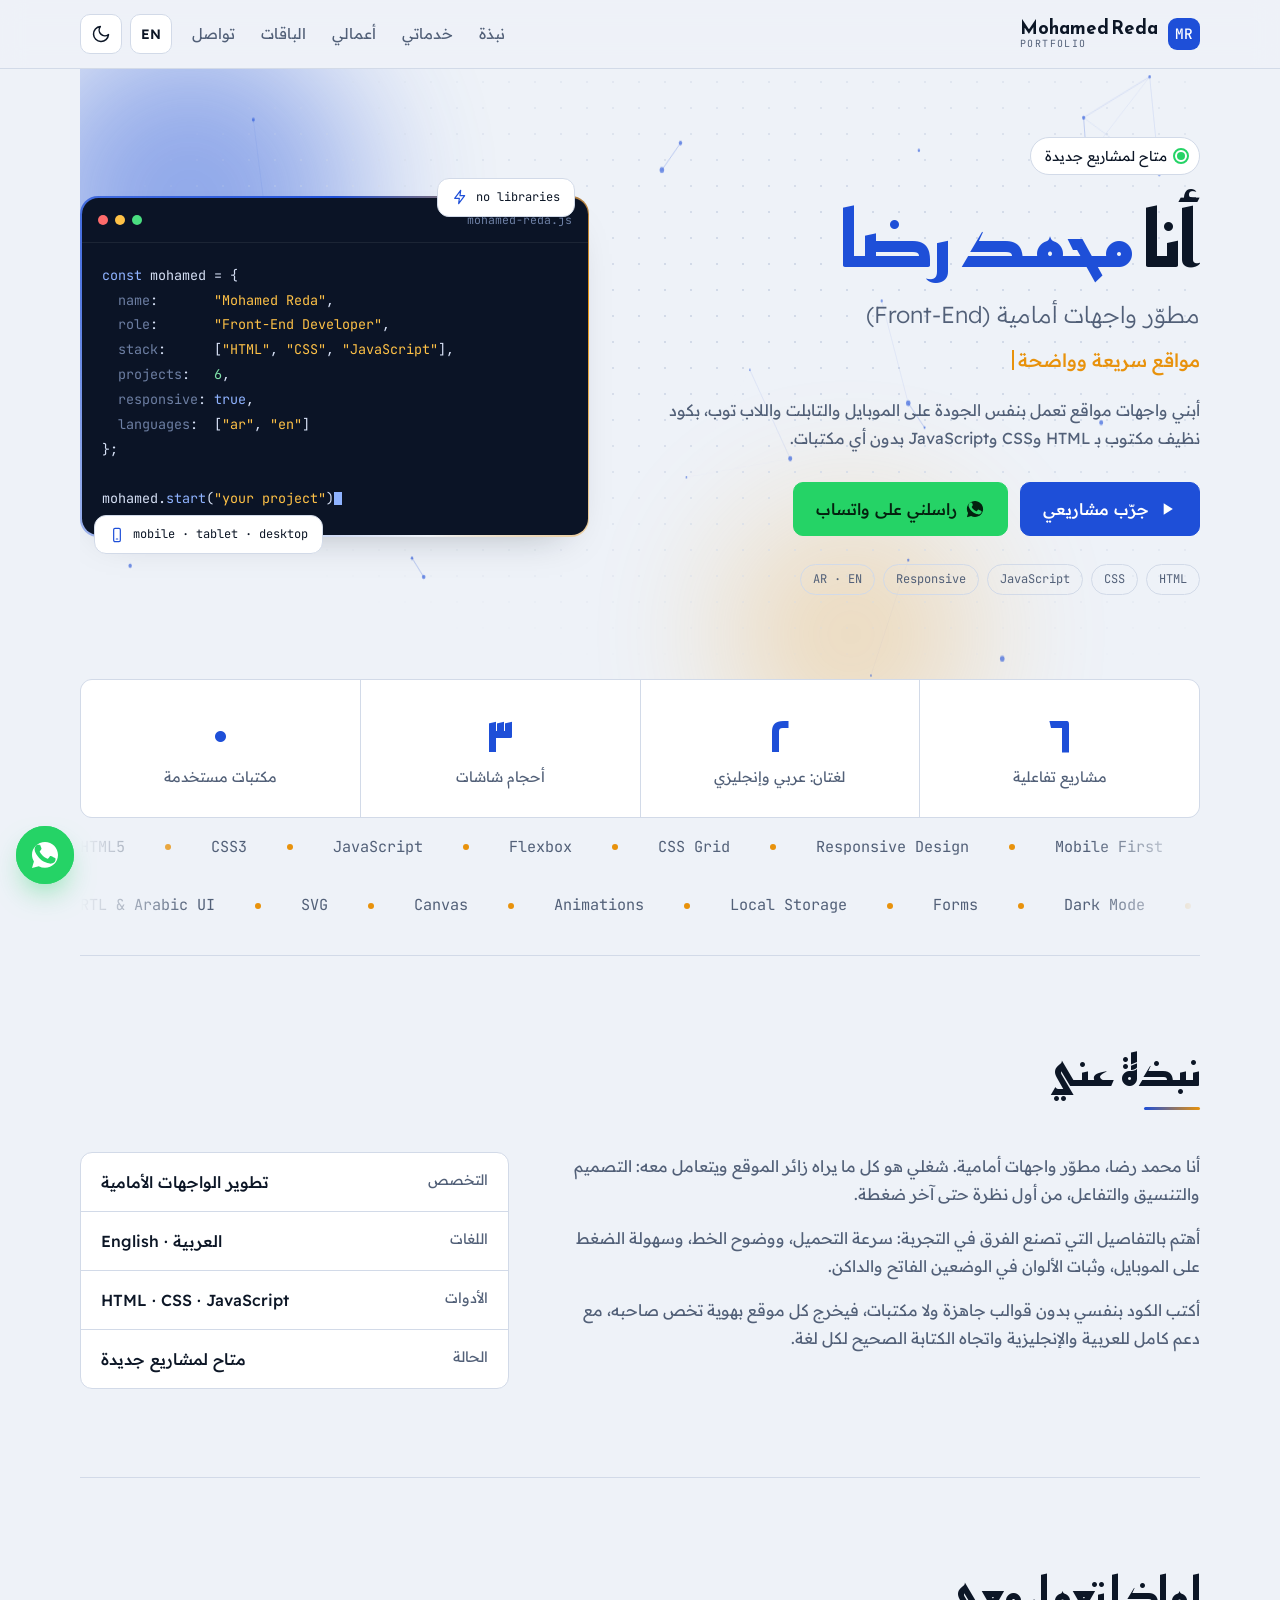
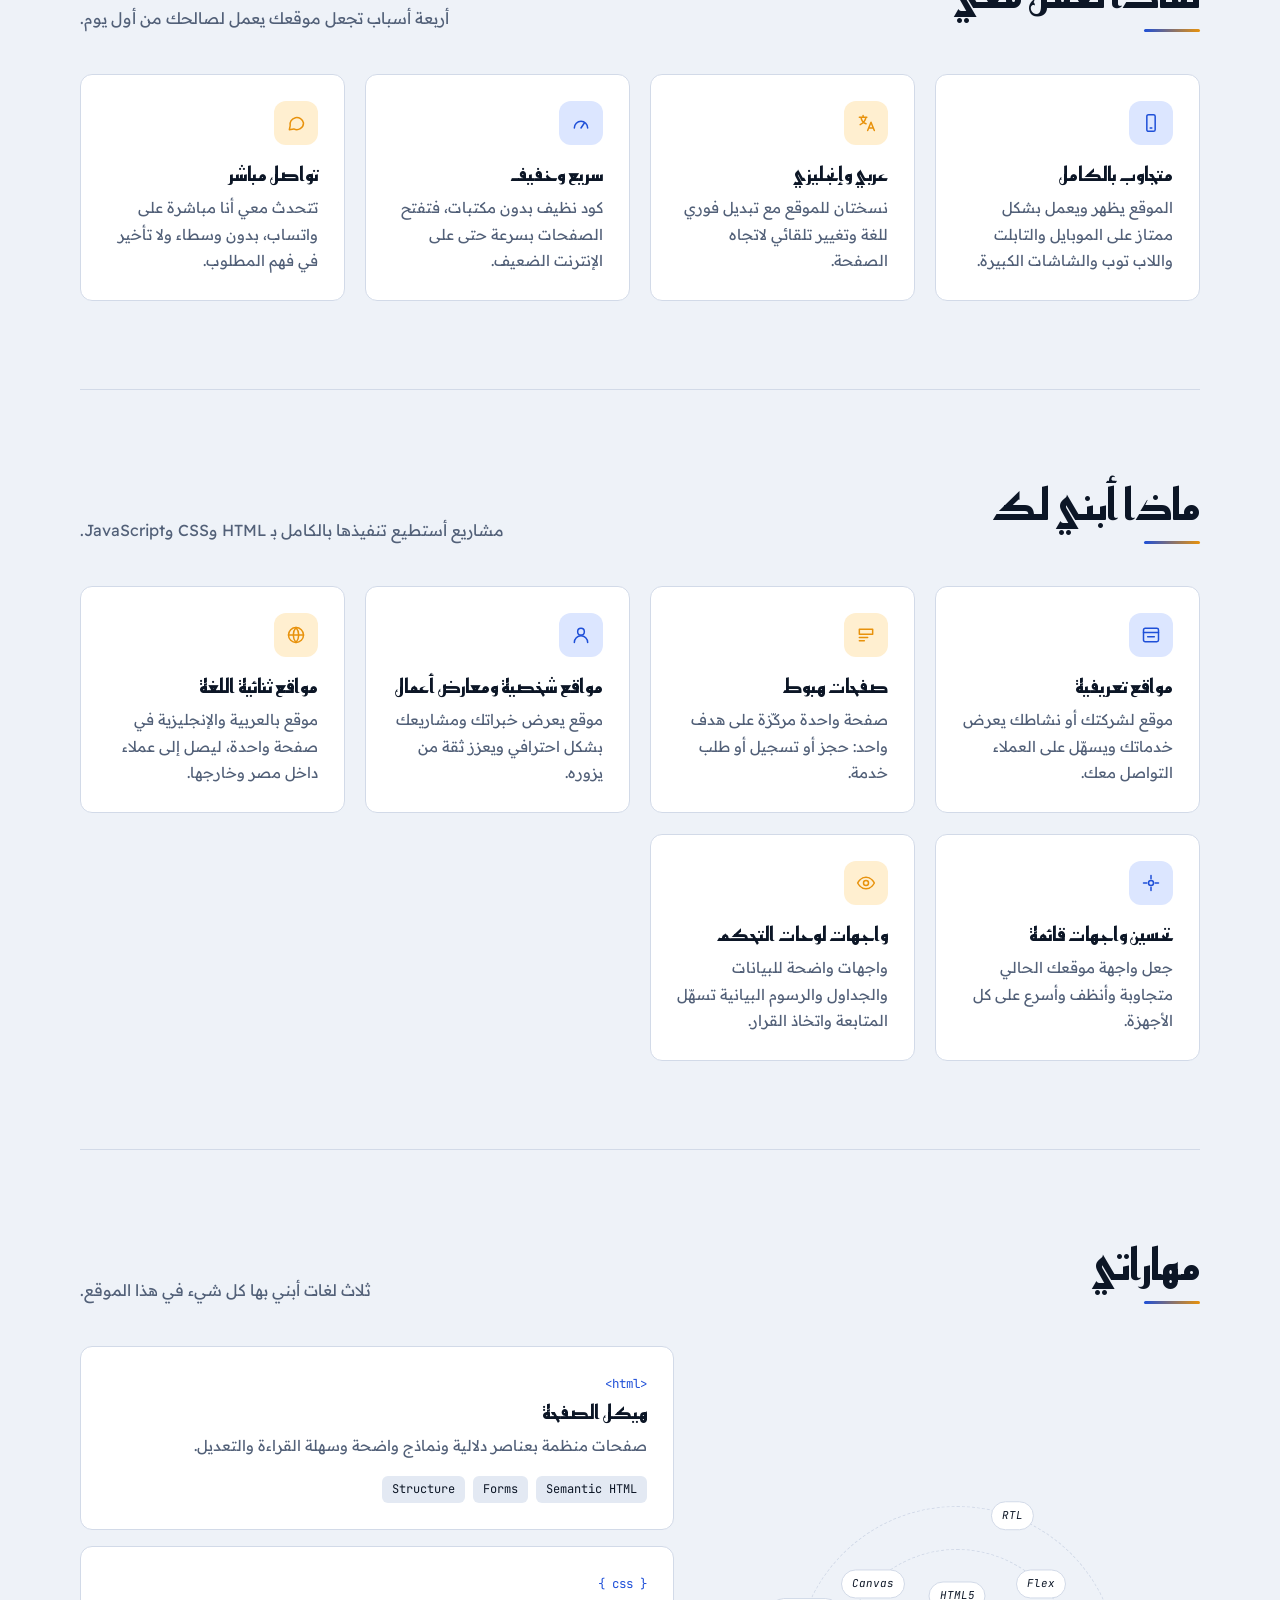
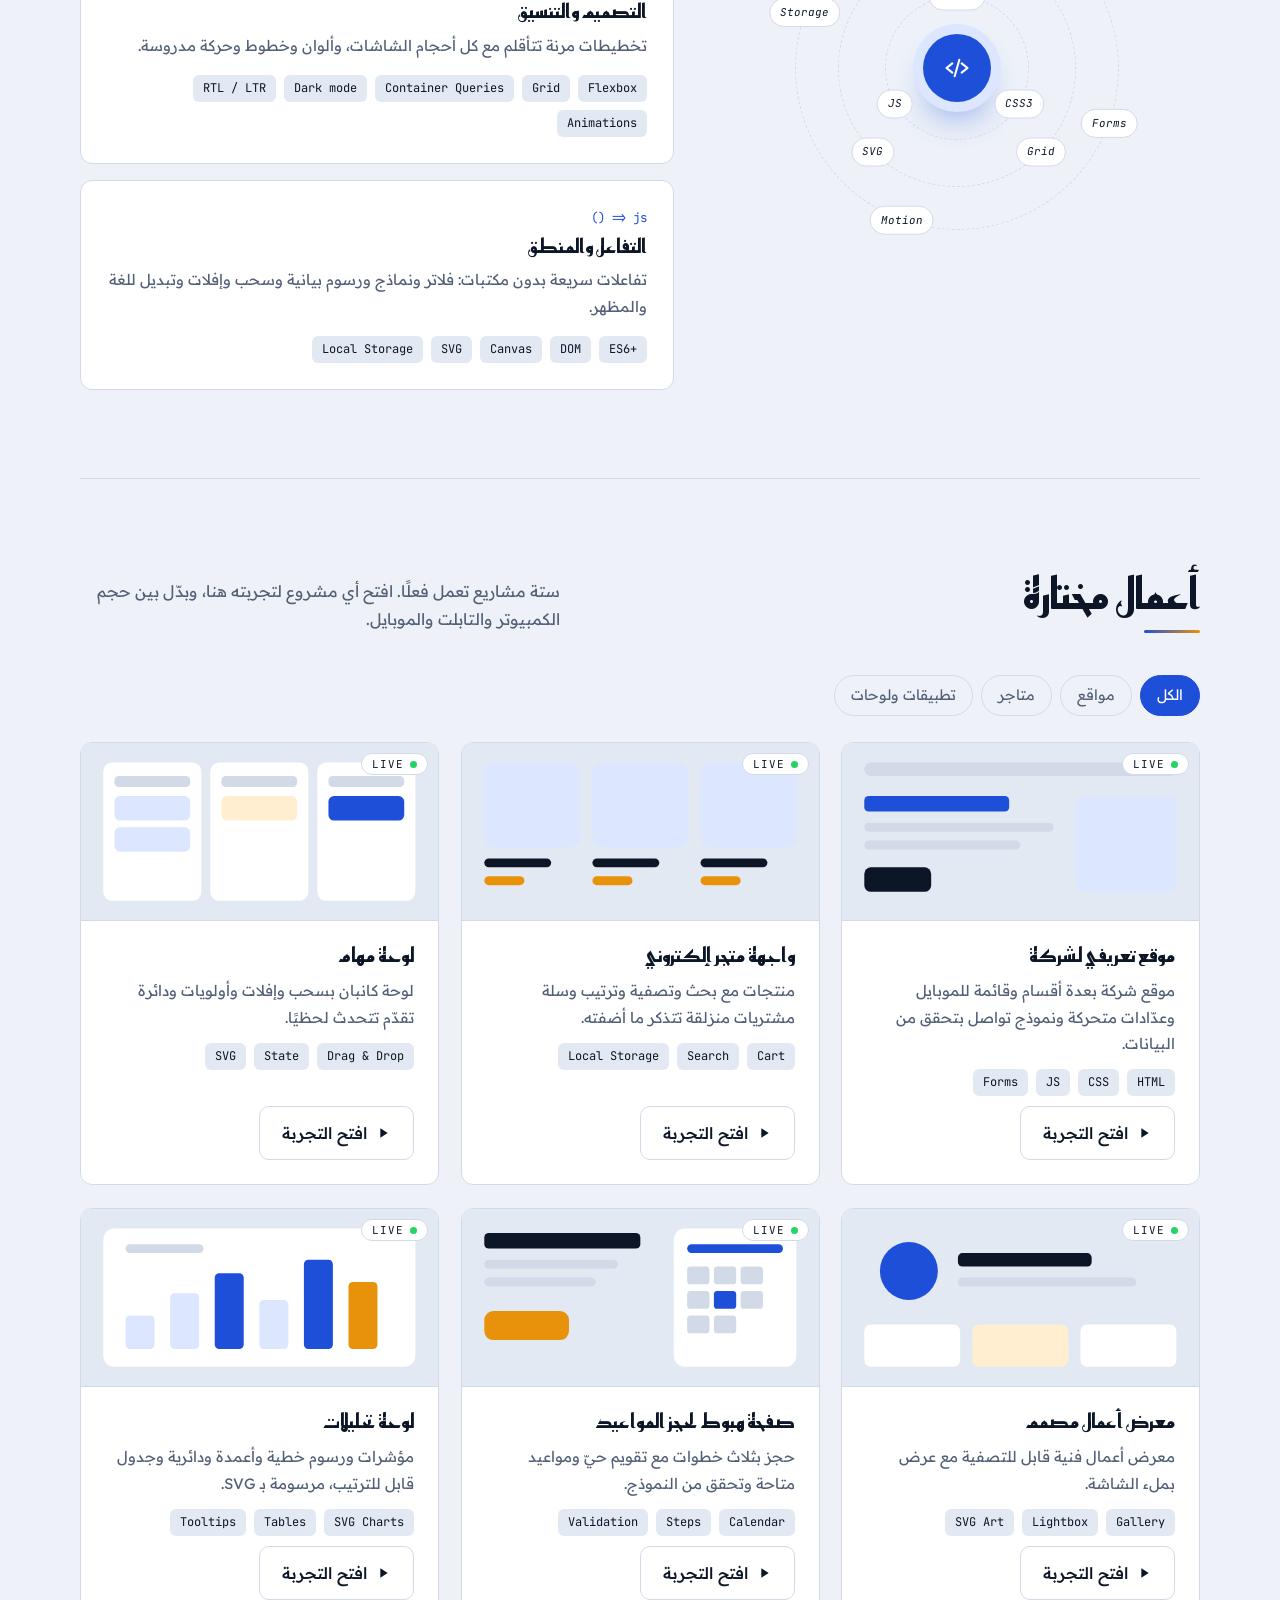
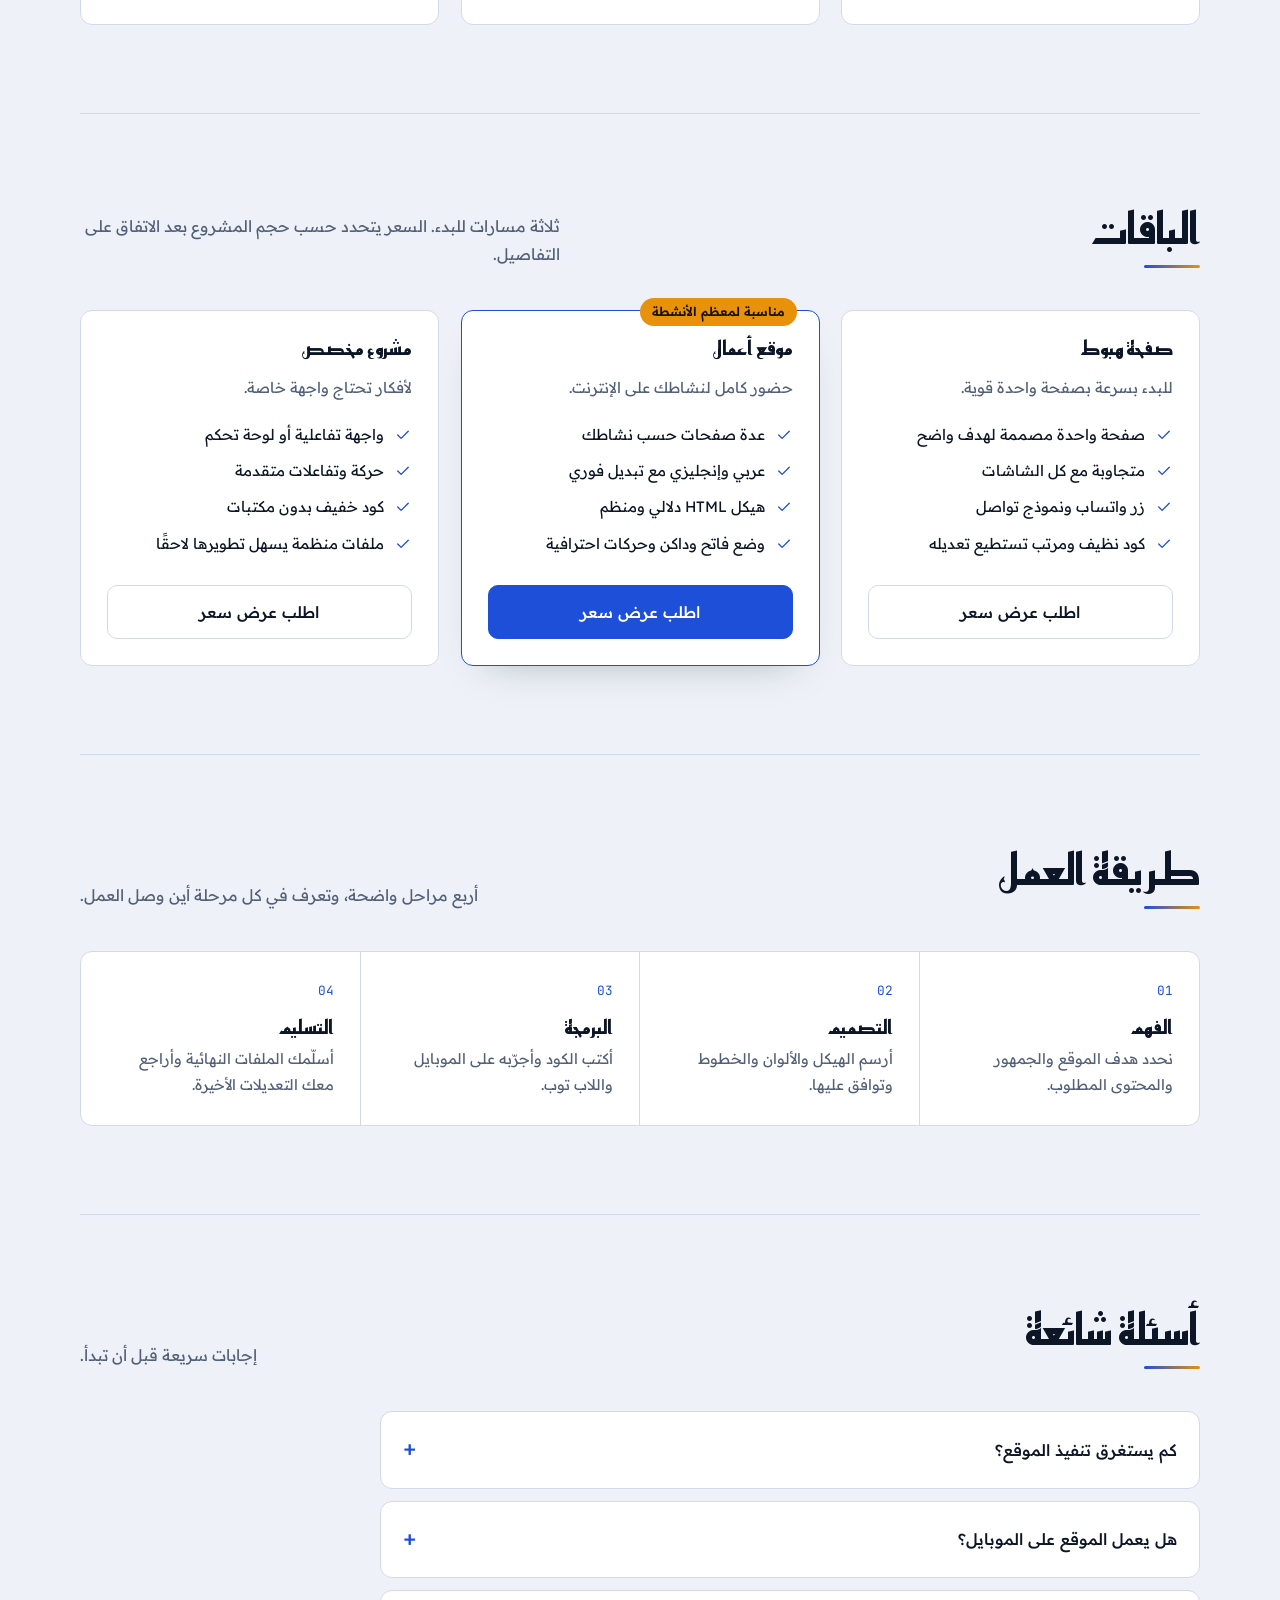
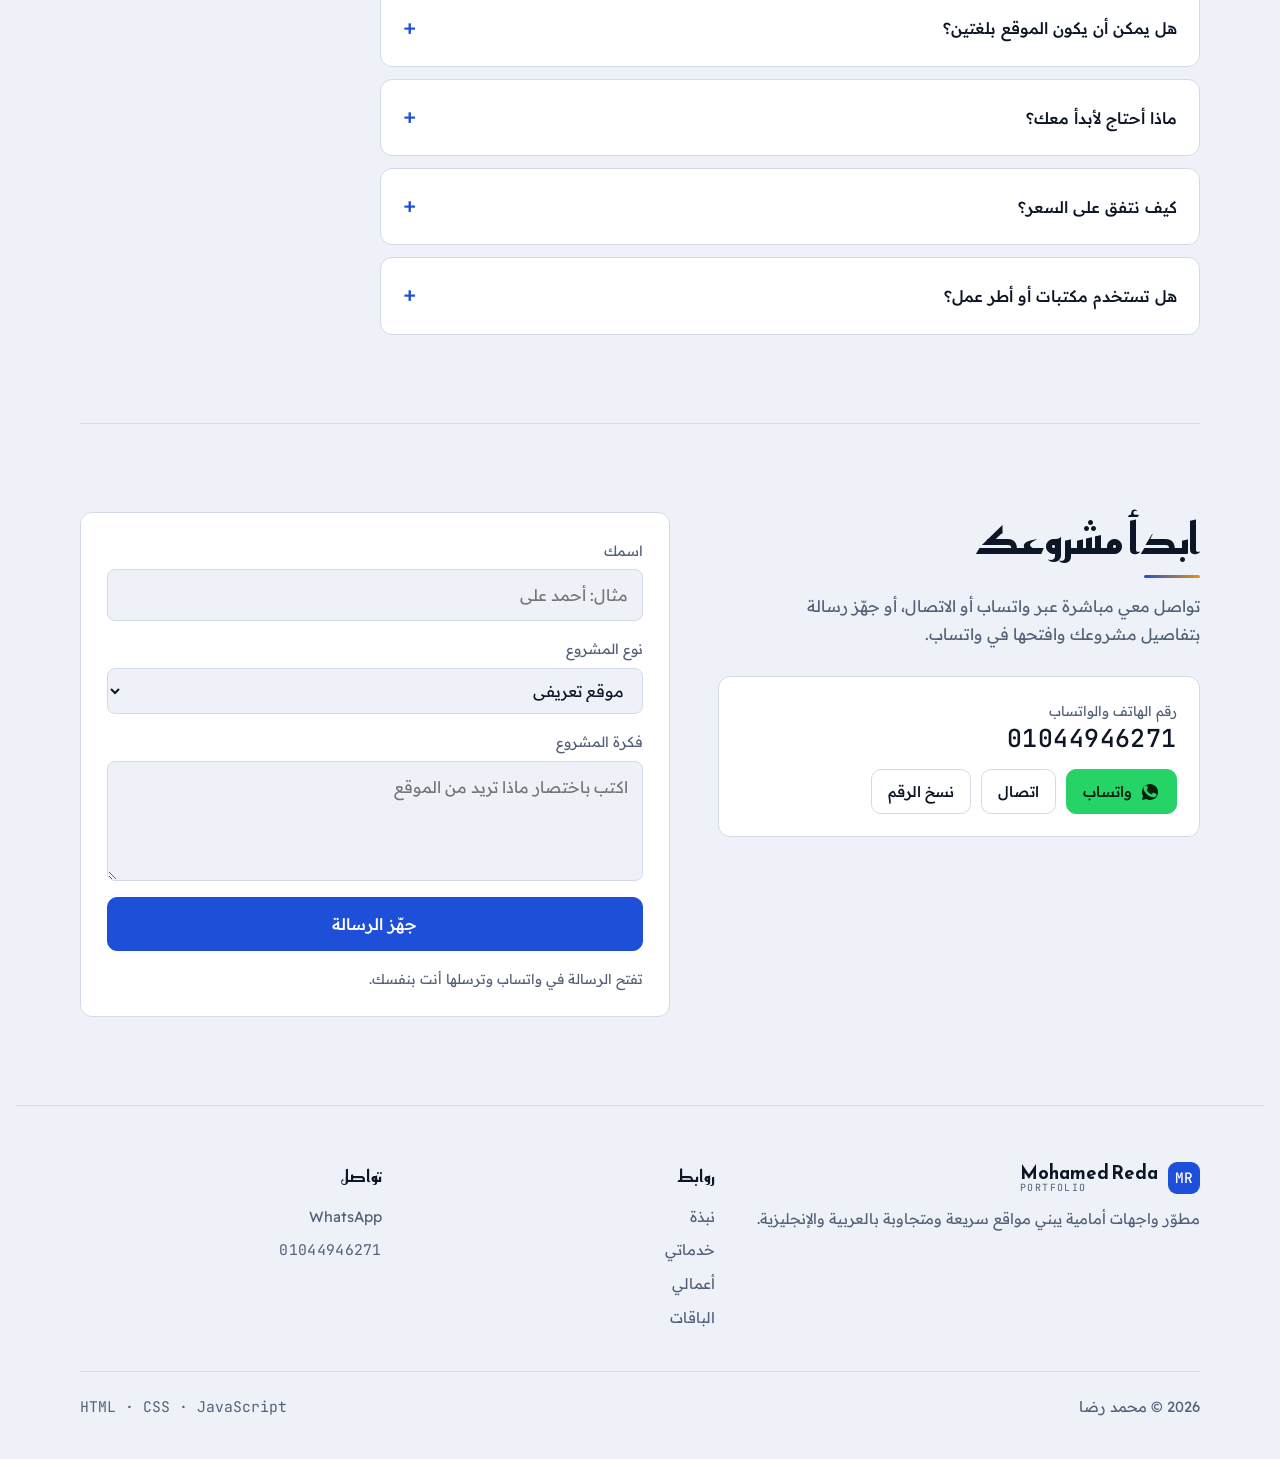
<file: index.html>
<!doctype html>
<html lang="ar" dir="rtl">
<head>
<meta charset="utf-8">
<meta name="viewport" content="width=device-width, initial-scale=1, viewport-fit=cover">
<title>Mohamed Reda Portfolio</title>
<meta name="description" content="Mohamed Reda Portfolio. Front-end web developer building fast, responsive websites in Arabic and English with plain HTML, CSS and JavaScript.">
<meta property="og:type" content="website">
<meta property="og:title" content="Mohamed Reda Portfolio">
<meta property="og:description" content="Front-end web developer. Six live demo projects, responsive on every screen, in Arabic and English.">

<meta name="theme-color" content="#08101E">
<script type="application/ld+json">
{"@context":"https://schema.org","@type":"Person","name":"Mohamed Reda","alternateName":"محمد رضا","jobTitle":"Front-End Web Developer","telephone":"+201044946271","knowsLanguage":["ar","en"],"knowsAbout":["HTML","CSS","JavaScript","Responsive web design"]}
</script>
<link rel="icon" href="data:image/svg+xml,%3Csvg xmlns='http://www.w3.org/2000/svg' viewBox='0 0 32 32'%3E%3Crect width='32' height='32' rx='8' fill='%231E4FD8'/%3E%3Ctext x='16' y='22' font-family='monospace' font-size='15' font-weight='700' text-anchor='middle' fill='white'%3EMR%3C/text%3E%3C/svg%3E">
<link rel="preconnect" href="https://fonts.googleapis.com">
<link rel="preconnect" href="https://fonts.gstatic.com" crossorigin>
<link rel="stylesheet" href="https://fonts.googleapis.com/css2?family=Reem+Kufi:wght@500;700&family=Readex+Pro:wght@300;400;500;600&family=JetBrains+Mono:wght@400;500&display=swap">
<link rel="stylesheet" href="assets/css/style.css">
</head>
<body>

<svg class="svg-defs" aria-hidden="true" focusable="false">
  <defs>
    <symbol id="i-bolt" viewBox="0 0 24 24"><path d="M13 2 4 14h7l-1 8 9-12h-7z"/></symbol>
    <symbol id="i-phone" viewBox="0 0 24 24"><rect x="7" y="2" width="10" height="20" rx="2"/><path d="M11 18h2"/></symbol>
    <symbol id="i-globe" viewBox="0 0 24 24"><circle cx="12" cy="12" r="9"/><path d="M3 12h18M12 3a14 14 0 0 1 0 18M12 3a14 14 0 0 0 0 18"/></symbol>
    <symbol id="i-chat" viewBox="0 0 24 24"><path d="M21 12a8 8 0 0 1-11.6 7.1L4 20l1-4.6A8 8 0 1 1 21 12z"/></symbol>
    <symbol id="i-layout" viewBox="0 0 24 24"><rect x="3" y="4" width="18" height="16" rx="2"/><path d="M3 9h18M8 14h8"/></symbol>
    <symbol id="i-page" viewBox="0 0 24 24"><path d="M4 5h16v6H4zM4 15h10M4 19h6"/></symbol>
    <symbol id="i-user" viewBox="0 0 24 24"><circle cx="12" cy="8" r="4"/><path d="M4 21a8 8 0 0 1 16 0"/></symbol>
    <symbol id="i-tune" viewBox="0 0 24 24"><path d="M12 3v4M12 17v4M3 12h4M17 12h4"/><circle cx="12" cy="12" r="3"/></symbol>
    <symbol id="i-gauge" viewBox="0 0 24 24"><path d="M4 18a8 8 0 1 1 16 0"/><path d="m12 18 4-6"/></symbol>
    <symbol id="i-check" viewBox="0 0 24 24"><path d="m5 12 4.5 4.5L19 7"/></symbol>
    <symbol id="i-lang" viewBox="0 0 24 24"><path d="M4 5h9M8.5 3v2M6 5c.5 4 3 7 6 8M12 5c-.5 3-3 7-7 9M14 21l4-10 4 10M15.5 18h5"/></symbol>
    <symbol id="i-eye" viewBox="0 0 24 24"><path d="M2 12s3.6-7 10-7 10 7 10 7-3.6 7-10 7S2 12 2 12z"/><circle cx="12" cy="12" r="3"/></symbol>
    <symbol id="i-moon" viewBox="0 0 24 24"><path d="M21 12.8A9 9 0 1 1 11.2 3a7 7 0 0 0 9.8 9.8z"/></symbol>
    <symbol id="i-sun" viewBox="0 0 24 24"><circle cx="12" cy="12" r="4"/><path d="M12 2v2M12 20v2M4.9 4.9l1.4 1.4M17.7 17.7l1.4 1.4M2 12h2M20 12h2M4.9 19.1l1.4-1.4M17.7 6.3l1.4-1.4"/></symbol>
    <symbol id="i-play" viewBox="0 0 24 24"><path d="M8 5v14l11-7z"/></symbol>
    <symbol id="i-close" viewBox="0 0 24 24"><path d="M6 6l12 12M18 6 6 18"/></symbol>
    <symbol id="i-desktop" viewBox="0 0 24 24"><rect x="3" y="4" width="18" height="12" rx="2"/><path d="M8 20h8M12 16v4"/></symbol>
    <symbol id="i-tablet" viewBox="0 0 24 24"><rect x="5" y="3" width="14" height="18" rx="2"/><path d="M11 18h2"/></symbol>
    <symbol id="i-mobile" viewBox="0 0 24 24"><rect x="8" y="3" width="8" height="18" rx="2"/><path d="M11.500 18h1"/></symbol>
    <symbol id="i-up" viewBox="0 0 24 24"><path d="M12 19V5M5 12l7-7 7 7"/></symbol>
    <symbol id="i-code" viewBox="0 0 24 24"><path d="m8 8-5 4 5 4M16 8l5 4-5 4M14 5l-4 14"/></symbol>
    <symbol id="i-wa" viewBox="0 0 32 32">
      <path d="M16 3C8.8 3 3 8.7 3 15.8c0 2.4.7 4.7 1.9 6.6L3 29l6.8-1.8a13 13 0 0 0 6.2 1.6c7.2 0 13-5.7 13-12.8S23.2 3 16 3z" fill="currentColor"/>
      <path d="M11.7 9.3c-.4-.9-.8-.9-1.2-.9h-1c-.4 0-.9.1-1.400.7-.5.6-1.800 1.800-1.800 4.300s1.900 5 2.100 5.300c.3.300 3.700 5.800 9.100 7.900 4.500 1.700 5.400 1.400 6.400 1.300 1-.1 3.200-1.300 3.600-2.600.5-1.300.5-2.400.3-2.600-.1-.2-.5-.4-1-.7s-3.200-1.600-3.700-1.800c-.5-.2-.8-.3-1.200.3s-1.400 1.800-1.700 2.100c-.3.400-.6.400-1.100.1-.5-.3-2.300-.9-4.400-2.800-1.600-1.500-2.700-3.300-3-3.800-.3-.6 0-.9.200-1.100l.8-1c.3-.3.400-.6.600-1 .2-.4.100-.7 0-1s-1.100-2.900-1.600-3.900z" fill="var(--hs, #25D366)" transform="translate(-0.5 -2.500) scale(.97)"/>
    </symbol>
    <symbol id="th1" viewBox="0 0 320 160"><rect width="320" height="160" fill="var(--surface-2)"/><rect x="20" y="18" width="280" height="12" rx="6" fill="var(--line)"/><rect x="20" y="48" width="130" height="14" rx="4" fill="var(--accent)"/><rect x="20" y="72" width="170" height="8" rx="4" fill="var(--line)"/><rect x="20" y="88" width="140" height="8" rx="4" fill="var(--line)"/><rect x="20" y="112" width="60" height="22" rx="6" fill="var(--fg)"/><rect x="210" y="48" width="90" height="86" rx="8" fill="var(--accent-soft)"/></symbol>
    <symbol id="th2" viewBox="0 0 320 160"><rect width="320" height="160" fill="var(--surface-2)"/><rect x="20" y="18" width="86" height="76" rx="8" fill="var(--accent-soft)"/><rect x="117" y="18" width="86" height="76" rx="8" fill="var(--accent-soft)"/><rect x="214" y="18" width="86" height="76" rx="8" fill="var(--accent-soft)"/><rect x="20" y="104" width="60" height="8" rx="4" fill="var(--fg)"/><rect x="117" y="104" width="60" height="8" rx="4" fill="var(--fg)"/><rect x="214" y="104" width="60" height="8" rx="4" fill="var(--fg)"/><rect x="20" y="120" width="36" height="8" rx="4" fill="var(--amber)"/><rect x="117" y="120" width="36" height="8" rx="4" fill="var(--amber)"/><rect x="214" y="120" width="36" height="8" rx="4" fill="var(--amber)"/></symbol>
    <symbol id="th3" viewBox="0 0 320 160"><rect width="320" height="160" fill="var(--surface-2)"/><rect x="20" y="18" width="88" height="124" rx="8" fill="var(--surface)"/><rect x="30" y="30" width="68" height="10" rx="4" fill="var(--line)"/><rect x="30" y="48" width="68" height="22" rx="5" fill="var(--accent-soft)"/><rect x="30" y="76" width="68" height="22" rx="5" fill="var(--accent-soft)"/><rect x="116" y="18" width="88" height="124" rx="8" fill="var(--surface)"/><rect x="126" y="30" width="68" height="10" rx="4" fill="var(--line)"/><rect x="126" y="48" width="68" height="22" rx="5" fill="var(--amber-soft)"/><rect x="212" y="18" width="88" height="124" rx="8" fill="var(--surface)"/><rect x="222" y="30" width="68" height="10" rx="4" fill="var(--line)"/><rect x="222" y="48" width="68" height="22" rx="5" fill="var(--accent)"/></symbol>
    <symbol id="th4" viewBox="0 0 320 160"><rect width="320" height="160" fill="var(--surface-2)"/><circle cx="60" cy="56" r="26" fill="var(--accent)"/><rect x="104" y="40" width="120" height="12" rx="4" fill="var(--fg)"/><rect x="104" y="62" width="160" height="8" rx="4" fill="var(--line)"/><rect x="20" y="104" width="86" height="38" rx="6" fill="var(--surface)"/><rect x="117" y="104" width="86" height="38" rx="6" fill="var(--amber-soft)"/><rect x="214" y="104" width="86" height="38" rx="6" fill="var(--surface)"/></symbol>
    <symbol id="th5" viewBox="0 0 320 160"><rect width="320" height="160" fill="var(--surface-2)"/><rect x="20" y="22" width="140" height="14" rx="4" fill="var(--fg)"/><rect x="20" y="46" width="120" height="8" rx="4" fill="var(--line)"/><rect x="20" y="62" width="100" height="8" rx="4" fill="var(--line)"/><rect x="20" y="92" width="76" height="26" rx="8" fill="var(--amber)"/><rect x="190" y="18" width="110" height="124" rx="10" fill="var(--surface)"/><rect x="202" y="32" width="86" height="8" rx="4" fill="var(--accent)"/><g fill="var(--line)"><rect x="202" y="52" width="20" height="16" rx="3"/><rect x="226" y="52" width="20" height="16" rx="3"/><rect x="250" y="52" width="20" height="16" rx="3"/><rect x="202" y="74" width="20" height="16" rx="3"/><rect x="226" y="74" width="20" height="16" rx="3" fill="var(--accent)"/><rect x="250" y="74" width="20" height="16" rx="3"/><rect x="202" y="96" width="20" height="16" rx="3"/><rect x="226" y="96" width="20" height="16" rx="3"/></g></symbol>
    <symbol id="th6" viewBox="0 0 320 160"><rect width="320" height="160" fill="var(--surface-2)"/><rect x="20" y="18" width="280" height="124" rx="10" fill="var(--surface)"/><rect x="40" y="96" width="26" height="30" rx="4" fill="var(--accent-soft)"/><rect x="80" y="76" width="26" height="50" rx="4" fill="var(--accent-soft)"/><rect x="120" y="58" width="26" height="68" rx="4" fill="var(--accent)"/><rect x="160" y="82" width="26" height="44" rx="4" fill="var(--accent-soft)"/><rect x="200" y="46" width="26" height="80" rx="4" fill="var(--accent)"/><rect x="240" y="66" width="26" height="60" rx="4" fill="var(--amber)"/><rect x="40" y="32" width="70" height="8" rx="4" fill="var(--line)"/></symbol>
  </defs>
</svg>

<div class="cursor-glow" id="cursorGlow" aria-hidden="true"></div>

<header class="bar" id="bar">
  <div class="wrap">
    <a class="brand" href="#top"><b>MR</b><span class="bname">Mohamed Reda<small>Portfolio</small></span></a>
    <nav class="nav" data-i18n-aria="nav_label">
      <div class="nav-links" id="navLinks">
        <a href="#about" class="hide-sm" data-i18n="nav_about"></a>
        <a href="#services" class="hide-sm" data-i18n="nav_services"></a>
        <a href="#work" data-i18n="nav_work"></a>
        <a href="#plans" data-i18n="nav_plans"></a>
        <a href="#contact" data-i18n="nav_contact"></a>
      </div>
      <button class="tool-btn" id="langBtn" type="button" data-i18n-aria="lang_label"></button>
      <button class="tool-btn theme-btn" id="themeBtn" type="button" data-i18n-aria="theme_label">
        <svg class="ic moon"><use href="#i-moon"/></svg>
        <svg class="ic sun"><use href="#i-sun"/></svg>
      </button>
    </nav>
  </div>
  <div class="progress" id="progress"></div>
</header>

<main id="top">
  <div class="wrap">

    <div class="hero" id="hero">
      <canvas class="fx" id="fx" aria-hidden="true"></canvas>
      <div class="glow g1"></div><div class="glow g2"></div><div class="dots"></div>
      <div class="hero-copy">
        <span class="avail"><i></i><span data-i18n="avail"></span></span>
        <h1><span data-i18n="hero_pre"></span> <span class="nm" id="heroName"></span></h1>
        <p class="role" data-i18n="role"></p>
        <p class="typed" aria-live="off"><span id="rot"></span></p>
        <p class="lead" data-i18n="lead"></p>
        <div class="cta">
          <a class="btn primary magnetic" href="#work"><svg class="ic"><use href="#i-play"/></svg><span data-i18n="cta_work"></span></a>
          <a class="btn wa magnetic" href="https://wa.me/201044946271" target="_blank" rel="noopener" data-wa="wa_general">
            <svg class="ic-fill wa-ic"><use href="#i-wa"/></svg><span data-i18n="cta_wa"></span>
          </a>
        </div>
        <div class="tags"><span class="tag-pill">HTML</span><span class="tag-pill">CSS</span><span class="tag-pill">JavaScript</span><span class="tag-pill">Responsive</span><span class="tag-pill">AR · EN</span></div>
      </div>

      <div class="stage" aria-hidden="true">
        <div class="code-wrap lift">
          <div class="code">
            <div class="code-head"><i></i><i></i><i></i><span>mohamed-reda.js</span></div>
<pre><span class="k">const</span> mohamed = {
  <span class="d">name</span>:       <span class="s">"Mohamed Reda"</span>,
  <span class="d">role</span>:       <span class="s">"Front-End Developer"</span>,
  <span class="d">stack</span>:      [<span class="s">"HTML"</span>, <span class="s">"CSS"</span>, <span class="s">"JavaScript"</span>],
  <span class="d">projects</span>:   <span class="n">6</span>,
  <span class="d">responsive</span>: <span class="k">true</span>,
  <span class="d">languages</span>:  [<span class="s">"ar"</span>, <span class="s">"en"</span>]
};

mohamed.<span class="k">start</span>(<span class="s">"your project"</span>)<span class="caret"></span></pre>
          </div>
        </div>
        <span class="badge b1"><svg class="ic"><use href="#i-phone"/></svg>mobile · tablet · desktop</span>
        <span class="badge b2"><svg class="ic"><use href="#i-bolt"/></svg>no libraries</span>
      </div>
    </div>

    <div class="stats" data-r="zoom">
      <div class="stat"><b data-count="6">6</b><span data-i18n="ct1"></span></div>
      <div class="stat"><b data-count="2">2</b><span data-i18n="ct2"></span></div>
      <div class="stat"><b data-count="3">3</b><span data-i18n="ct3"></span></div>
      <div class="stat"><b data-count="0">0</b><span data-i18n="ct4"></span></div>
    </div>

    <div class="marquee" aria-hidden="true">
      <div class="track"><span>HTML5</span><span>CSS3</span><span>JavaScript</span><span>Flexbox</span><span>CSS Grid</span><span>Responsive Design</span><span>Mobile First</span><span>Container Queries</span></div>
    </div>
    <div class="marquee" aria-hidden="true">
      <div class="track rev"><span>RTL &amp; Arabic UI</span><span>SVG</span><span>Canvas</span><span>Animations</span><span>Local Storage</span><span>Forms</span><span>Dark Mode</span><span>Semantic HTML</span></div>
    </div>

    <section id="about">
      <div class="sec-head"><h2 data-i18n="about_h" data-r></h2></div>
      <div class="about">
        <div data-r="right">
          <p data-i18n="about_p1"></p>
          <p data-i18n="about_p2"></p>
          <p data-i18n="about_p3"></p>
        </div>
        <dl class="facts" data-r="left">
          <div><dt data-i18n="f1_k"></dt><dd data-i18n="f1_v"></dd></div>
          <div><dt data-i18n="f2_k"></dt><dd data-i18n="f2_v"></dd></div>
          <div><dt data-i18n="f3_k"></dt><dd>HTML · CSS · JavaScript</dd></div>
          <div><dt data-i18n="f4_k"></dt><dd data-i18n="f4_v"></dd></div>
        </dl>
      </div>
    </section>

    <section id="why">
      <div class="sec-head">
        <h2 data-i18n="why_h" data-r></h2>
        <p data-i18n="why_sub" data-r></p>
      </div>
      <div class="grid c4">
        <article class="card spot lift" data-r><div class="ico"><svg class="ic"><use href="#i-phone"/></svg></div><h3 data-i18n="w1_t"></h3><p data-i18n="w1_d"></p></article>
        <article class="card spot lift" data-r><div class="ico am"><svg class="ic"><use href="#i-lang"/></svg></div><h3 data-i18n="w2_t"></h3><p data-i18n="w2_d"></p></article>
        <article class="card spot lift" data-r><div class="ico"><svg class="ic"><use href="#i-gauge"/></svg></div><h3 data-i18n="w3_t"></h3><p data-i18n="w3_d"></p></article>
        <article class="card spot lift" data-r><div class="ico am"><svg class="ic"><use href="#i-chat"/></svg></div><h3 data-i18n="w4_t"></h3><p data-i18n="w4_d"></p></article>
      </div>
    </section>

    <section id="services">
      <div class="sec-head">
        <h2 data-i18n="services_h" data-r></h2>
        <p data-i18n="services_sub" data-r></p>
      </div>
      <div class="grid c3">
        <article class="card spot lift" data-r><div class="ico"><svg class="ic"><use href="#i-layout"/></svg></div><h3 data-i18n="sv1_t"></h3><p data-i18n="sv1_d"></p></article>
        <article class="card spot lift" data-r><div class="ico am"><svg class="ic"><use href="#i-page"/></svg></div><h3 data-i18n="sv2_t"></h3><p data-i18n="sv2_d"></p></article>
        <article class="card spot lift" data-r><div class="ico"><svg class="ic"><use href="#i-user"/></svg></div><h3 data-i18n="sv3_t"></h3><p data-i18n="sv3_d"></p></article>
        <article class="card spot lift" data-r><div class="ico am"><svg class="ic"><use href="#i-globe"/></svg></div><h3 data-i18n="sv4_t"></h3><p data-i18n="sv4_d"></p></article>
        <article class="card spot lift" data-r><div class="ico"><svg class="ic"><use href="#i-tune"/></svg></div><h3 data-i18n="sv5_t"></h3><p data-i18n="sv5_d"></p></article>
        <article class="card spot lift" data-r><div class="ico am"><svg class="ic"><use href="#i-eye"/></svg></div><h3 data-i18n="sv6_t"></h3><p data-i18n="sv6_d"></p></article>
      </div>
    </section>

    <section id="skills">
      <div class="sec-head">
        <h2 data-i18n="skills_h" data-r></h2>
        <p data-i18n="skills_sub" data-r></p>
      </div>
      <div class="skills-layout">
        <div class="orbit" aria-hidden="true" data-r="zoom">
          <div class="core"><svg class="ic"><use href="#i-code"/></svg></div>
          <div class="ring r1">
            <i class="pos"><i class="up"><span class="oc">HTML5</span></i></i>
            <i class="pos"><i class="up"><span class="oc">CSS3</span></i></i>
            <i class="pos"><i class="up"><span class="oc">JS</span></i></i>
          </div>
          <div class="ring r2">
            <i class="pos"><i class="up"><span class="oc">Flex</span></i></i>
            <i class="pos"><i class="up"><span class="oc">Grid</span></i></i>
            <i class="pos"><i class="up"><span class="oc">SVG</span></i></i>
            <i class="pos"><i class="up"><span class="oc">Canvas</span></i></i>
          </div>
          <div class="ring r3">
            <i class="pos"><i class="up"><span class="oc">RTL</span></i></i>
            <i class="pos"><i class="up"><span class="oc">Forms</span></i></i>
            <i class="pos"><i class="up"><span class="oc">Motion</span></i></i>
            <i class="pos"><i class="up"><span class="oc">Storage</span></i></i>
          </div>
        </div>
        <div class="skill-list">
          <article class="card skill spot" data-r="left">
            <span class="tag" dir="ltr">&lt;html&gt;</span>
            <h3 data-i18n="sk1_t"></h3>
            <p data-i18n="sk1_d"></p>
            <div class="chips"><span class="chip">Semantic HTML</span><span class="chip">Forms</span><span class="chip">Structure</span></div>
          </article>
          <article class="card skill spot" data-r="left">
            <span class="tag" dir="ltr">{ css }</span>
            <h3 data-i18n="sk2_t"></h3>
            <p data-i18n="sk2_d"></p>
            <div class="chips"><span class="chip">Flexbox</span><span class="chip">Grid</span><span class="chip">Container Queries</span><span class="chip">Dark mode</span><span class="chip">RTL / LTR</span><span class="chip">Animations</span></div>
          </article>
          <article class="card skill spot" data-r="left">
            <span class="tag" dir="ltr">() =&gt; js</span>
            <h3 data-i18n="sk3_t"></h3>
            <p data-i18n="sk3_d"></p>
            <div class="chips"><span class="chip">ES6+</span><span class="chip">DOM</span><span class="chip">Canvas</span><span class="chip">SVG</span><span class="chip">Local Storage</span></div>
          </article>
        </div>
      </div>
    </section>

    <section id="work">
      <div class="sec-head">
        <h2 data-i18n="work_h" data-r></h2>
        <p data-i18n="work_sub" data-r></p>
      </div>

      <div class="filters" role="group" data-i18n-aria="filters_label" data-r>
        <button class="filter" type="button" data-f="all" aria-pressed="true" data-i18n="flt_all"></button>
        <button class="filter" type="button" data-f="site" aria-pressed="false" data-i18n="flt_site"></button>
        <button class="filter" type="button" data-f="store" aria-pressed="false" data-i18n="flt_store"></button>
        <button class="filter" type="button" data-f="app" aria-pressed="false" data-i18n="flt_app"></button>
      </div>

      <div class="projects">
        <article class="project spot lift" data-cat="site" data-r>
          <button class="thumb" type="button" data-demo="company" data-i18n-aria="demo_open"><svg viewBox="0 0 320 160" preserveAspectRatio="xMidYMid slice" aria-hidden="true"><use href="#th1"/></svg><span class="live"><i></i>LIVE</span><span class="play"><svg class="ic"><use href="#i-play"/></svg></span></button>
          <div class="project-body"><h3 data-i18n="p1_t"></h3><p data-i18n="p1_d"></p>
            <div class="chips"><span class="chip">HTML</span><span class="chip">CSS</span><span class="chip">JS</span><span class="chip">Forms</span></div>
            <button class="btn demo-btn" type="button" data-demo="company"><svg class="ic"><use href="#i-play"/></svg><span data-i18n="demo_open"></span></button></div>
        </article>
        <article class="project spot lift" data-cat="store" data-r>
          <button class="thumb" type="button" data-demo="store" data-i18n-aria="demo_open"><svg viewBox="0 0 320 160" preserveAspectRatio="xMidYMid slice" aria-hidden="true"><use href="#th2"/></svg><span class="live"><i></i>LIVE</span><span class="play"><svg class="ic"><use href="#i-play"/></svg></span></button>
          <div class="project-body"><h3 data-i18n="p2_t"></h3><p data-i18n="p2_d"></p>
            <div class="chips"><span class="chip">Cart</span><span class="chip">Search</span><span class="chip">Local Storage</span></div>
            <button class="btn demo-btn" type="button" data-demo="store"><svg class="ic"><use href="#i-play"/></svg><span data-i18n="demo_open"></span></button></div>
        </article>
        <article class="project spot lift" data-cat="app" data-r>
          <button class="thumb" type="button" data-demo="tasks" data-i18n-aria="demo_open"><svg viewBox="0 0 320 160" preserveAspectRatio="xMidYMid slice" aria-hidden="true"><use href="#th3"/></svg><span class="live"><i></i>LIVE</span><span class="play"><svg class="ic"><use href="#i-play"/></svg></span></button>
          <div class="project-body"><h3 data-i18n="p3_t"></h3><p data-i18n="p3_d"></p>
            <div class="chips"><span class="chip">Drag &amp; Drop</span><span class="chip">State</span><span class="chip">SVG</span></div>
            <button class="btn demo-btn" type="button" data-demo="tasks"><svg class="ic"><use href="#i-play"/></svg><span data-i18n="demo_open"></span></button></div>
        </article>
        <article class="project spot lift" data-cat="site" data-r>
          <button class="thumb" type="button" data-demo="designer" data-i18n-aria="demo_open"><svg viewBox="0 0 320 160" preserveAspectRatio="xMidYMid slice" aria-hidden="true"><use href="#th4"/></svg><span class="live"><i></i>LIVE</span><span class="play"><svg class="ic"><use href="#i-play"/></svg></span></button>
          <div class="project-body"><h3 data-i18n="p4_t"></h3><p data-i18n="p4_d"></p>
            <div class="chips"><span class="chip">Gallery</span><span class="chip">Lightbox</span><span class="chip">SVG Art</span></div>
            <button class="btn demo-btn" type="button" data-demo="designer"><svg class="ic"><use href="#i-play"/></svg><span data-i18n="demo_open"></span></button></div>
        </article>
        <article class="project spot lift" data-cat="site" data-r>
          <button class="thumb" type="button" data-demo="booking" data-i18n-aria="demo_open"><svg viewBox="0 0 320 160" preserveAspectRatio="xMidYMid slice" aria-hidden="true"><use href="#th5"/></svg><span class="live"><i></i>LIVE</span><span class="play"><svg class="ic"><use href="#i-play"/></svg></span></button>
          <div class="project-body"><h3 data-i18n="p5_t"></h3><p data-i18n="p5_d"></p>
            <div class="chips"><span class="chip">Calendar</span><span class="chip">Steps</span><span class="chip">Validation</span></div>
            <button class="btn demo-btn" type="button" data-demo="booking"><svg class="ic"><use href="#i-play"/></svg><span data-i18n="demo_open"></span></button></div>
        </article>
        <article class="project spot lift" data-cat="app" data-r>
          <button class="thumb" type="button" data-demo="analytics" data-i18n-aria="demo_open"><svg viewBox="0 0 320 160" preserveAspectRatio="xMidYMid slice" aria-hidden="true"><use href="#th6"/></svg><span class="live"><i></i>LIVE</span><span class="play"><svg class="ic"><use href="#i-play"/></svg></span></button>
          <div class="project-body"><h3 data-i18n="p6_t"></h3><p data-i18n="p6_d"></p>
            <div class="chips"><span class="chip">SVG Charts</span><span class="chip">Tables</span><span class="chip">Tooltips</span></div>
            <button class="btn demo-btn" type="button" data-demo="analytics"><svg class="ic"><use href="#i-play"/></svg><span data-i18n="demo_open"></span></button></div>
        </article>
      </div>
    </section>

    <section id="plans">
      <div class="sec-head">
        <h2 data-i18n="plans_h" data-r></h2>
        <p data-i18n="plans_sub" data-r></p>
      </div>
      <div class="plans">
        <article class="card plan spot lift" data-r>
          <h3 data-i18n="pl1_t"></h3><p data-i18n="pl1_d"></p>
          <ul>
            <li><svg class="ic"><use href="#i-check"/></svg><span data-i18n="pl1_f1"></span></li>
            <li><svg class="ic"><use href="#i-check"/></svg><span data-i18n="pl1_f2"></span></li>
            <li><svg class="ic"><use href="#i-check"/></svg><span data-i18n="pl1_f3"></span></li>
            <li><svg class="ic"><use href="#i-check"/></svg><span data-i18n="pl1_f4"></span></li>
          </ul>
          <a class="btn" href="https://wa.me/201044946271" target="_blank" rel="noopener" data-wa="wa_pl1" data-i18n="plan_cta"></a>
        </article>
        <article class="card plan pop spot lift" data-r>
          <span class="pop-tag" data-i18n="plan_pop"></span>
          <h3 data-i18n="pl2_t"></h3><p data-i18n="pl2_d"></p>
          <ul>
            <li><svg class="ic"><use href="#i-check"/></svg><span data-i18n="pl2_f1"></span></li>
            <li><svg class="ic"><use href="#i-check"/></svg><span data-i18n="pl2_f2"></span></li>
            <li><svg class="ic"><use href="#i-check"/></svg><span data-i18n="pl2_f3"></span></li>
            <li><svg class="ic"><use href="#i-check"/></svg><span data-i18n="pl2_f4"></span></li>
          </ul>
          <a class="btn primary" href="https://wa.me/201044946271" target="_blank" rel="noopener" data-wa="wa_pl2" data-i18n="plan_cta"></a>
        </article>
        <article class="card plan spot lift" data-r>
          <h3 data-i18n="pl3_t"></h3><p data-i18n="pl3_d"></p>
          <ul>
            <li><svg class="ic"><use href="#i-check"/></svg><span data-i18n="pl3_f1"></span></li>
            <li><svg class="ic"><use href="#i-check"/></svg><span data-i18n="pl3_f2"></span></li>
            <li><svg class="ic"><use href="#i-check"/></svg><span data-i18n="pl3_f3"></span></li>
            <li><svg class="ic"><use href="#i-check"/></svg><span data-i18n="pl3_f4"></span></li>
          </ul>
          <a class="btn" href="https://wa.me/201044946271" target="_blank" rel="noopener" data-wa="wa_pl3" data-i18n="plan_cta"></a>
        </article>
      </div>
    </section>

    <section id="process">
      <div class="sec-head">
        <h2 data-i18n="process_h" data-r></h2>
        <p data-i18n="process_sub" data-r></p>
      </div>
      <div class="steps" id="steps" data-r>
        <div class="step"><h3 data-i18n="st1_t"></h3><p data-i18n="st1_d"></p></div>
        <div class="step"><h3 data-i18n="st2_t"></h3><p data-i18n="st2_d"></p></div>
        <div class="step"><h3 data-i18n="st3_t"></h3><p data-i18n="st3_d"></p></div>
        <div class="step"><h3 data-i18n="st4_t"></h3><p data-i18n="st4_d"></p></div>
      </div>
    </section>

    <section id="faq">
      <div class="sec-head">
        <h2 data-i18n="faq_h" data-r></h2>
        <p data-i18n="faq_sub" data-r></p>
      </div>
      <div class="faq">
        <details data-r><summary data-i18n="q1"></summary><p data-i18n="a1"></p></details>
        <details data-r><summary data-i18n="q2"></summary><p data-i18n="a2"></p></details>
        <details data-r><summary data-i18n="q3"></summary><p data-i18n="a3"></p></details>
        <details data-r><summary data-i18n="q4"></summary><p data-i18n="a4"></p></details>
        <details data-r><summary data-i18n="q5"></summary><p data-i18n="a5"></p></details>
        <details data-r><summary data-i18n="q6"></summary><p data-i18n="a6"></p></details>
      </div>
    </section>

    <section id="contact">
      <div class="contact">
        <div class="intro" data-r="right">
          <h2 class="h2" data-i18n="contact_h"></h2>
          <p data-i18n="contact_p"></p>
          <div class="channels">
            <div>
              <div class="lbl" data-i18n="phone_lbl"></div>
              <div class="big"><span class="num" id="phoneNum">01044946271</span></div>
            </div>
            <div class="row">
              <a class="btn wa magnetic" href="https://wa.me/201044946271" target="_blank" rel="noopener" data-wa="wa_general"><svg class="ic-fill wa-ic"><use href="#i-wa"/></svg><span data-i18n="btn_wa"></span></a>
              <a class="btn" href="tel:+201044946271" data-i18n="btn_call"></a>
              <button class="btn" type="button" id="copyNum" data-i18n="btn_copynum"></button>
            </div>
          </div>
        </div>

        <form class="form" id="briefForm" novalidate data-r="left">
          <div class="field">
            <label for="fName" data-i18n="f_name"></label>
            <input id="fName" type="text" autocomplete="name" data-i18n-ph="ph_name">
          </div>
          <div class="field">
            <label for="fType" data-i18n="f_type"></label>
            <select id="fType">
              <option value="t1" data-i18n="t1"></option>
              <option value="t2" data-i18n="t2"></option>
              <option value="t3" data-i18n="t3"></option>
              <option value="t4" data-i18n="t4"></option>
            </select>
          </div>
          <div class="field">
            <label for="fMsg" data-i18n="f_msg"></label>
            <textarea id="fMsg" data-i18n-ph="ph_msg"></textarea>
          </div>
          <button class="btn primary" type="submit" data-i18n="submit"></button>
          <p class="form-note" data-i18n="note"></p>
          <div class="result" id="result" aria-live="polite">
            <pre id="resultText"></pre>
            <div class="row">
              <a class="btn wa" id="waSend" href="https://wa.me/201044946271" target="_blank" rel="noopener"><svg class="ic-fill wa-ic"><use href="#i-wa"/></svg><span data-i18n="open_wa"></span></a>
              <button class="btn" type="button" id="copyBtn" data-i18n="copy_msg"></button>
            </div>
          </div>
        </form>
      </div>
    </section>

  </div>
</main>

<footer>
  <div class="wrap">
    <div class="foot">
      <div>
        <a class="brand" href="#top"><b>MR</b><span class="bname">Mohamed Reda<small>Portfolio</small></span></a>
        <p data-i18n="foot_tag"></p>
      </div>
      <div>
        <h4 data-i18n="foot_links"></h4>
        <ul>
          <li><a href="#about" data-i18n="nav_about"></a></li>
          <li><a href="#services" data-i18n="nav_services"></a></li>
          <li><a href="#work" data-i18n="nav_work"></a></li>
          <li><a href="#plans" data-i18n="nav_plans"></a></li>
        </ul>
      </div>
      <div>
        <h4 data-i18n="foot_contact"></h4>
        <ul>
          <li><a href="https://wa.me/201044946271" target="_blank" rel="noopener" data-wa="wa_general">WhatsApp</a></li>
          <li><span class="num">01044946271</span></li>
        </ul>
      </div>
    </div>
    <div class="legal">
      <span><span id="yr">2026</span> © <span data-i18n="name"></span></span>
      <span class="mono">HTML · CSS · JavaScript</span>
    </div>
  </div>
</footer>

<button class="to-top" id="toTop" type="button" data-i18n-aria="to_top"><svg class="ic"><use href="#i-up"/></svg></button>

<a class="fab" id="fab" href="https://wa.me/201044946271" target="_blank" rel="noopener" data-wa="wa_general" data-i18n-aria="fab_label">
  <svg class="ic-fill wa-ic" viewBox="0 0 32 32"><use href="#i-wa"/></svg>
  <span class="lbl" data-i18n="fab_label"></span>
</a>

<div class="toasts" id="toasts" aria-live="polite"></div>

<div class="modal" id="modal" hidden>
  <div class="modal-back" data-close></div>
  <div class="modal-dialog" role="dialog" aria-modal="true" aria-labelledby="modalTitle" tabindex="-1">
    <div class="modal-head">
      <div class="modal-title"><h3 id="modalTitle"></h3><span class="demo-note" data-i18n="demo_note"></span></div>
      <div class="devices" role="group" data-i18n-aria="dev_label">
        <button type="button" data-w="desktop" aria-pressed="true" data-i18n-aria="dev_desktop"><svg class="ic"><use href="#i-desktop"/></svg></button>
        <button type="button" data-w="tablet" aria-pressed="false" data-i18n-aria="dev_tablet"><svg class="ic"><use href="#i-tablet"/></svg></button>
        <button type="button" data-w="mobile" aria-pressed="false" data-i18n-aria="dev_mobile"><svg class="ic"><use href="#i-mobile"/></svg></button>
      </div>
      <button class="tool-btn modal-close" type="button" data-close data-i18n-aria="close_label"><svg class="ic"><use href="#i-close"/></svg></button>
    </div>
    <div class="modal-body">
      <div class="frame" id="frame" data-w="desktop">
        <div class="demo" id="demoMount"></div>
        <div class="overlay" id="overlayMount"></div>
      </div>
    </div>
  </div>
</div>

<script src="assets/js/script.js"></script>
</body>
</html>
</file>
<file: assets/css/style.css>
/* ===== css/style.css ===== */
/* Mohamed Reda Portfolio: main styles.
   Layout: bilingual (RTL/LTR) long-form portfolio. Midnight-navy ground, cobalt accent, amber highlight.
   One bold moment: the hero (particles, glow, spinning-border code card). Everything else stays quiet and consistent. */

:root {
  --bg: #EEF2F8;
  --surface: #FFFFFF;
  --surface-2: #E3E9F3;
  --fg: #0C1626;
  --muted: #526078;
  --line: #D2DAE8;
  --accent: #1E4FD8;
  --accent-ink: #FFFFFF;
  --accent-soft: #DCE6FF;
  --amber: #E8920C;
  --amber-soft: #FFEFD0;
  --code-bg: #0B1426;
  --code-fg: #D6E0F5;
  --code-key: #8FB3FF;
  --code-str: #FFC247;
  --code-dim: #6D7FA3;
  --shadow: 0 18px 40px -26px rgba(12, 22, 38, .35);

  --wa: #25D366;
  --wa-ink: #04210F;

  --font-display: "Reem Kufi", "Readex Pro", system-ui, sans-serif;
  --font-body: "Readex Pro", system-ui, -apple-system, "Segoe UI", Tahoma, sans-serif;
  --font-mono: "JetBrains Mono", ui-monospace, Menlo, Consolas, monospace;

  --radius: 12px;
  --maxw: 1120px;
  --dir: 1;
}
@media (prefers-color-scheme: dark) {
  :root:not([data-theme="light"]) {
    --bg: #08101E;
    --surface: #101B2E;
    --surface-2: #17243B;
    --fg: #E6EDF9;
    --muted: #92A1BC;
    --line: #22314B;
    --accent: #7BA5FF;
    --accent-ink: #06122B;
    --accent-soft: #16264A;
    --amber: #FFC247;
    --amber-soft: #3A2B0C;
    --code-bg: #060C18;
    --shadow: 0 18px 40px -26px rgba(0, 0, 0, .8);
    color-scheme: dark;
  }
}
:root[data-theme="dark"] {
  --bg: #08101E;
  --surface: #101B2E;
  --surface-2: #17243B;
  --fg: #E6EDF9;
  --muted: #92A1BC;
  --line: #22314B;
  --accent: #7BA5FF;
  --accent-ink: #06122B;
  --accent-soft: #16264A;
  --amber: #FFC247;
  --amber-soft: #3A2B0C;
  --code-bg: #060C18;
  --shadow: 0 18px 40px -26px rgba(0, 0, 0, .8);
  color-scheme: dark;
}
html[dir="rtl"] { --dir: -1; }

* { box-sizing: border-box; }
[hidden] { display: none !important; }
img { max-width: 100%; }
html { scroll-behavior: smooth; scroll-padding-top: 84px; }
body {
  margin: 0;
  background: var(--bg);
  color: var(--fg);
  font-family: var(--font-body);
  font-size: 16px;
  line-height: 1.75;
  padding-inline: 16px;
  padding-block: 0;
  -webkit-font-smoothing: antialiased;
  overflow-wrap: break-word;
  overflow-x: clip;
}
html.lock { overflow: hidden; }
a { color: inherit; }
:focus-visible { outline: 2px solid var(--accent); outline-offset: 3px; border-radius: 4px; }
.wrap { max-width: var(--maxw); margin-inline: auto; min-width: 0; }
h1, h2, h3 { font-family: var(--font-display); text-wrap: balance; line-height: 1.25; margin: 0; }
p { margin: 0; }
.sr { position: absolute; width: 1px; height: 1px; overflow: hidden; clip: rect(0 0 0 0); white-space: nowrap; }
.num { direction: ltr; unicode-bidi: isolate; display: inline-block; font-family: var(--font-mono); letter-spacing: .02em; }
.ic { width: 20px; height: 20px; fill: none; stroke: currentColor; stroke-width: 1.8; stroke-linecap: round; stroke-linejoin: round; flex: none; }
.ic-fill { width: 20px; height: 20px; flex: none; }

/* ---------- scroll reveal (readable at rest, slides into place) ---------- */
html.anim [data-r] {
  opacity: .3; translate: 0 30px;
  transition: opacity .8s ease, translate .9s cubic-bezier(.2,.7,.2,1), scale .9s cubic-bezier(.2,.7,.2,1), transform .3s ease, border-color .3s ease, box-shadow .3s ease;
  transition-delay: var(--d, 0ms);
}
html.anim [data-r="left"] { translate: calc(var(--dir) * 44px) 0; }
html.anim [data-r="right"] { translate: calc(var(--dir) * -44px) 0; }
html.anim [data-r="zoom"] { translate: none; scale: .92; }
html.anim [data-r].in { opacity: 1; translate: none; scale: none; }
@media (max-width: 1180px) {
  html.anim [data-r="left"], html.anim [data-r="right"] { translate: 0 30px; }
}

/* ---------- top bar ---------- */
.bar {
  position: sticky; top: env(safe-area-inset-top, 0px); z-index: 30;
  margin-inline: -16px; padding-inline: 16px;
  background: color-mix(in srgb, var(--bg) 86%, transparent);
  backdrop-filter: blur(12px);
  border-bottom: 1px solid var(--line);
  transition: box-shadow .3s ease;
}
.bar.scrolled { box-shadow: 0 10px 30px -22px rgba(0, 0, 0, .6); }
.bar .wrap { display: flex; align-items: center; justify-content: space-between; gap: 12px; height: 68px; transition: height .3s ease; }
.bar.scrolled .wrap { height: 58px; }
.progress { position: absolute; bottom: -1px; inset-inline: 0; height: 2px; background: linear-gradient(90deg, var(--accent), var(--amber)); transform: scaleX(0); transform-origin: left; }
html[dir="rtl"] .progress { transform-origin: right; }
.brand { font-family: var(--font-display); font-weight: 700; font-size: 1.15rem; text-decoration: none; display: flex; align-items: center; gap: 10px; white-space: nowrap; flex: none; line-height: 1.1; }
.brand b { width: 32px; height: 32px; border-radius: 9px; background: var(--accent); color: var(--accent-ink); display: grid; place-items: center; font-size: .9rem; font-family: var(--font-mono); font-weight: 500; direction: ltr; transition: transform .4s cubic-bezier(.2,.7,.2,1); }
.brand:hover b { transform: rotate(-8deg) scale(1.08); }
.bname { display: grid; direction: ltr; text-align: start; }
.bname small { font-family: var(--font-mono); font-weight: 400; font-size: .62rem; letter-spacing: .14em; text-transform: uppercase; color: var(--muted); }
.nav { display: flex; align-items: center; gap: 8px; min-width: 0; }
.nav-links { display: flex; gap: 2px; overflow-x: auto; scrollbar-width: none; min-width: 0; }
.nav-links::-webkit-scrollbar { display: none; }
.nav-links a { position: relative; text-decoration: none; padding: 6px 12px; border-radius: 8px; font-size: .93rem; color: var(--muted); white-space: nowrap; transition: color .2s ease; }
.nav-links a::after { content: ""; position: absolute; inset-inline: 12px; bottom: 2px; height: 2px; border-radius: 2px; background: var(--accent); transform: scaleX(0); transition: transform .3s cubic-bezier(.2,.7,.2,1); }
.nav-links a:hover, .nav-links a.active { color: var(--fg); }
.nav-links a:hover::after, .nav-links a.active::after { transform: scaleX(1); }
.tool-btn {
  flex: none; min-width: 40px; height: 40px; padding-inline: 10px; border-radius: 10px; border: 1px solid var(--line);
  background: var(--surface); color: var(--fg); cursor: pointer; display: grid; place-items: center;
  font: inherit; font-size: .85rem; font-weight: 600; transition: border-color .2s ease, transform .3s ease;
}
.tool-btn:hover { border-color: var(--accent); }
.theme-btn:hover svg { animation: wiggle .6s ease; }
.theme-btn .sun { display: none; }
:root[data-theme="dark"] .theme-btn .sun { display: block; }
:root[data-theme="dark"] .theme-btn .moon { display: none; }
@media (prefers-color-scheme: dark) {
  :root:not([data-theme="light"]) .theme-btn .sun { display: block; }
  :root:not([data-theme="light"]) .theme-btn .moon { display: none; }
}
@keyframes wiggle { 25% { transform: rotate(-20deg); } 75% { transform: rotate(20deg); } }

/* ---------- buttons ---------- */
.btn {
  position: relative; overflow: hidden; isolation: isolate;
  display: inline-flex; align-items: center; justify-content: center; gap: 8px; padding: 12px 22px; border-radius: 10px; font: inherit; font-weight: 500;
  text-decoration: none; cursor: pointer; border: 1px solid var(--line); background: var(--surface); color: var(--fg); min-height: 46px;
  transition: transform .2s ease, border-color .2s ease, box-shadow .2s ease, filter .2s ease;
}
.btn::after { content: ""; position: absolute; inset: 0; z-index: -1; background: linear-gradient(110deg, transparent 30%, rgba(255,255,255,.3) 50%, transparent 70%); translate: -120% 0; transition: translate .7s ease; }
.btn:hover::after { translate: 120% 0; }
.btn:hover { border-color: var(--accent); transform: translateY(-2px); }
.btn:active { transform: translateY(0) scale(.98); }
.btn.primary { background: var(--accent); color: var(--accent-ink); border-color: var(--accent); }
.btn.primary:hover { filter: brightness(1.08); box-shadow: 0 12px 26px -12px var(--accent); }
.btn.wa { background: var(--wa); color: var(--wa-ink); border-color: var(--wa); }
.btn.wa:hover { filter: brightness(1.05); box-shadow: 0 12px 26px -12px var(--wa); }
.wa-ic { color: #fff; --hs: var(--wa); }
.btn.wa .wa-ic { color: var(--wa-ink); --hs: var(--wa); }
.magnetic { translate: var(--tx, 0px) var(--tyy, 0px); transition: translate .25s ease, transform .2s ease, border-color .2s ease, box-shadow .2s ease, filter .2s ease; }
.ripple { position: absolute; border-radius: 50%; background: currentColor; opacity: .25; transform: scale(0); animation: ripple .65s ease-out forwards; pointer-events: none; z-index: -1; }
@keyframes ripple { to { transform: scale(4); opacity: 0; } }

/* ---------- hover helpers ---------- */
.lift { transform: perspective(900px) rotateX(var(--rx, 0deg)) rotateY(var(--ry, 0deg)) translateY(var(--ty, 0px)); transition: transform .25s ease, border-color .3s ease, box-shadow .3s ease; will-change: transform; }
.lift:hover { --ty: -5px; }
.spot { position: relative; }
.spot::before { content: ""; position: absolute; inset: 0; z-index: 0; border-radius: inherit; pointer-events: none; opacity: 0; transition: opacity .3s ease;
  background: radial-gradient(260px circle at var(--mx, 50%) var(--my, 50%), color-mix(in srgb, var(--accent) 16%, transparent), transparent 70%); }
.spot:hover::before { opacity: 1; }
.spot > * { position: relative; z-index: 1; }
.cursor-glow { position: fixed; z-index: 1; left: 0; top: 0; width: 460px; height: 460px; margin: -230px 0 0 -230px; border-radius: 50%; pointer-events: none; opacity: 0;
  background: radial-gradient(circle, color-mix(in srgb, var(--accent) 14%, transparent), transparent 65%); transition: opacity .4s ease; will-change: transform; }
.cursor-glow.on { opacity: 1; }
@media (hover: none), (pointer: coarse) { .cursor-glow { display: none; } }

/* ---------- hero ---------- */
.hero { position: relative; isolation: isolate; overflow: clip; padding-block: 68px 84px; display: grid; grid-template-columns: 1.05fr .95fr; gap: 48px; align-items: center; }
.hero > * { min-width: 0; }
.fx { position: absolute; inset: 0; width: 100%; height: 100%; z-index: -1; pointer-events: none; }
.glow { position: absolute; z-index: -2; border-radius: 50%; filter: blur(70px); opacity: .45; pointer-events: none; }
.glow.g1 { width: 340px; height: 340px; background: var(--accent); inset-inline-end: -60px; top: -40px; translate: 0 calc(var(--sy, 0) * .14px); animation: drift 14s ease-in-out infinite alternate; }
.glow.g2 { width: 250px; height: 250px; background: var(--amber); inset-inline-start: 20%; bottom: -80px; opacity: .26; translate: 0 calc(var(--sy, 0) * -.1px); animation: drift 18s ease-in-out infinite alternate-reverse; }
@keyframes drift { to { transform: translate(40px, 30px) scale(1.12); } }
.dots { position: absolute; inset: 0; z-index: -2; background-image: radial-gradient(var(--line) 1px, transparent 1px); background-size: 26px 26px; -webkit-mask-image: radial-gradient(ellipse at 70% 40%, #000 20%, transparent 72%); mask-image: radial-gradient(ellipse at 70% 40%, #000 20%, transparent 72%); }
.avail { display: inline-flex; align-items: center; gap: 10px; padding: 6px 14px; border: 1px solid var(--line); background: var(--surface); border-radius: 999px; font-size: .85rem; }
.avail i { width: 8px; height: 8px; border-radius: 50%; background: var(--wa); position: relative; }
.avail i::after { content: ""; position: absolute; inset: -4px; border-radius: 50%; border: 2px solid var(--wa); animation: ping 2s ease-out infinite; }
@keyframes ping { from { transform: scale(.6); opacity: .9; } to { transform: scale(1.6); opacity: 0; } }
.hero h1 { font-size: clamp(2.6rem, 7.4vw, 4.8rem); font-weight: 700; margin-block: 18px 6px; }
.hero h1 .nm { color: var(--accent); display: inline-block; }
.hero h1 .w, .hero h1 .ch { display: inline-block; animation: wordIn .9s cubic-bezier(.2,.7,.2,1) both; animation-delay: calc(var(--i, 0) * 55ms + 120ms); }
@keyframes wordIn { from { opacity: 0; transform: translateY(.6em) rotate(5deg); filter: blur(8px); } }
.role { font-size: clamp(1.1rem, 2.4vw, 1.45rem); color: var(--muted); font-weight: 300; }
.typed { margin-top: 10px; min-height: 2em; color: var(--amber); font-weight: 500; font-size: clamp(1rem, 2vw, 1.15rem); }
.typed span::after { content: ""; display: inline-block; width: 2px; height: 1.1em; background: var(--amber); margin-inline-start: 4px; vertical-align: -3px; animation: blink 1s steps(1) infinite; }
.lead { margin-top: 14px; max-width: 34em; color: var(--muted); }
.cta { display: flex; flex-wrap: wrap; gap: 12px; margin-top: 30px; }
.tags { display: flex; flex-wrap: wrap; gap: 8px; margin-top: 28px; }
.tag-pill { font-family: var(--font-mono); font-size: .75rem; padding: 4px 12px; border-radius: 999px; border: 1px solid var(--line); color: var(--muted); direction: ltr; transition: color .2s ease, border-color .2s ease, transform .2s ease; }
.tag-pill:hover { color: var(--accent); border-color: var(--accent); transform: translateY(-2px); }

.stage { position: relative; min-width: 0; }
@property --ang { syntax: "<angle>"; inherits: false; initial-value: 0deg; }
.code-wrap { position: relative; border-radius: 18px; padding: 1.5px; background: conic-gradient(from var(--ang), var(--accent), var(--amber), transparent 42%, var(--accent)); animation: spin 7s linear infinite, floaty 7s ease-in-out infinite; box-shadow: var(--shadow); }
@keyframes spin { to { --ang: 360deg; } }
@keyframes floaty { 50% { translate: 0 -10px; } }
.code { direction: ltr; text-align: left; background: var(--code-bg); color: var(--code-fg); border-radius: 16.5px; overflow: hidden; }
.code-head { display: flex; align-items: center; gap: 7px; padding: 12px 16px; border-bottom: 1px solid rgba(255,255,255,.07); }
.code-head i { width: 10px; height: 10px; border-radius: 50%; background: #2A3A5C; }
.code-head i:nth-child(1) { background: #FF6B6B; } .code-head i:nth-child(2) { background: #FFC247; } .code-head i:nth-child(3) { background: #4ADE80; }
.code-head span { margin-left: auto; font-family: var(--font-mono); font-size: .72rem; color: var(--code-dim); }
.code pre { margin: 0; padding: 20px 20px 24px; font-family: var(--font-mono); font-size: .84rem; line-height: 1.85; overflow-x: auto; }
.k { color: var(--code-key); } .s { color: var(--code-str); } .d { color: var(--code-dim); } .n { color: #7EE0A8; }
.caret { display: inline-block; width: 8px; height: 1em; background: var(--code-key); vertical-align: -2px; animation: blink 1.1s steps(1) infinite; }
@keyframes blink { 50% { opacity: 0; } }
.badge {
  position: absolute; direction: ltr; display: inline-flex; align-items: center; gap: 8px; padding: 8px 14px; border-radius: 12px;
  background: var(--surface); color: var(--fg); border: 1px solid var(--line); box-shadow: var(--shadow);
  font-family: var(--font-mono); font-size: .75rem; animation: floaty 6s ease-in-out infinite;
}
.badge .ic { width: 16px; height: 16px; color: var(--accent); }
.badge.b1 { bottom: -18px; left: 14px; animation-delay: -2s; }
.badge.b2 { top: -18px; right: 14px; animation-delay: -4s; }

/* ---------- stats ---------- */
.stats { display: grid; grid-template-columns: repeat(auto-fit, minmax(150px, 1fr)); gap: 1px; background: var(--line); border: 1px solid var(--line); border-radius: var(--radius); overflow: hidden; }
.stat { background: var(--surface); padding: 26px 16px; text-align: center; transition: background .3s ease; }
.stat:hover { background: var(--accent-soft); }
.stat b { display: block; font-family: var(--font-display); font-size: clamp(2.2rem, 5vw, 3.2rem); line-height: 1.1; color: var(--accent); font-variant-numeric: tabular-nums; }
.stat span { color: var(--muted); font-size: .9rem; }

/* ---------- marquee ---------- */
.marquee { direction: ltr; overflow: hidden; padding-block: 16px; -webkit-mask-image: linear-gradient(90deg, transparent, #000 10%, #000 90%, transparent); mask-image: linear-gradient(90deg, transparent, #000 10%, #000 90%, transparent); }
.marquee:first-of-type { margin-top: 28px; }
.track { display: flex; gap: 40px; width: max-content; animation: scroll 40s linear infinite; }
.track.rev { animation-direction: reverse; animation-duration: 46s; }
.marquee:hover .track { animation-play-state: paused; }
.track span { font-family: var(--font-mono); font-size: .95rem; color: var(--muted); white-space: nowrap; display: inline-flex; align-items: center; gap: 40px; }
.track span::after { content: ""; width: 6px; height: 6px; border-radius: 50%; background: var(--amber); }
@keyframes scroll { to { transform: translateX(-50%); } }

/* ---------- sections ---------- */
section { padding-block: 88px; border-top: 1px solid var(--line); }
.marquee + section { margin-top: 20px; }
.sec-head { display: flex; flex-wrap: wrap; align-items: end; justify-content: space-between; gap: 12px 24px; margin-bottom: 42px; }
.sec-head h2, .h2 { font-size: clamp(1.9rem, 4.2vw, 2.7rem); position: relative; padding-bottom: 12px; }
.sec-head h2::after, .h2::after { content: ""; position: absolute; inset-inline-start: 0; bottom: 0; width: 56px; height: 3px; border-radius: 3px; background: linear-gradient(90deg, var(--accent), var(--amber)); transform: scaleX(.25); transform-origin: left; transition: transform .9s cubic-bezier(.2,.7,.2,1) .2s; }
html[dir="rtl"] .sec-head h2::after, html[dir="rtl"] .h2::after { transform-origin: right; }
html:not(.anim) .sec-head h2::after, html:not(.anim) .h2::after, .sec-head h2.in::after, .intro.in .h2::after { transform: scaleX(1); }
.sec-head p { color: var(--muted); max-width: 30em; }

/* about */
.about { display: grid; grid-template-columns: 1.2fr .8fr; gap: 48px; }
.about > * { min-width: 0; }
.about p { color: var(--muted); }
.about p + p { margin-top: 16px; }
.facts { margin: 0; display: grid; align-content: start; border: 1px solid var(--line); border-radius: var(--radius); background: var(--surface); }
.facts div { display: flex; justify-content: space-between; gap: 16px; padding: 15px 20px; transition: background .25s ease; }
.facts div:hover { background: var(--accent-soft); }
.facts div + div { border-top: 1px solid var(--line); }
.facts dt { color: var(--muted); font-size: .9rem; flex: none; }
.facts dd { margin: 0; font-weight: 500; text-align: end; min-width: 0; }

/* cards */
.grid { display: grid; gap: 20px; }
.grid.c4 { grid-template-columns: repeat(auto-fit, minmax(235px, 1fr)); }
.grid.c3 { grid-template-columns: repeat(auto-fit, minmax(260px, 1fr)); }
.card { background: var(--surface); border: 1px solid var(--line); border-radius: var(--radius); padding: 26px; min-width: 0; }
.card:hover { border-color: var(--accent); box-shadow: var(--shadow); }
.card h3 { font-size: 1.22rem; margin-bottom: 8px; }
.card p { color: var(--muted); font-size: .94rem; }
.ico { width: 44px; height: 44px; border-radius: 12px; background: var(--accent-soft); color: var(--accent); display: grid; place-items: center; margin-bottom: 18px; transition: transform .4s cubic-bezier(.2,.7,.2,1); }
.ico.am { background: var(--amber-soft); color: var(--amber); }
.card:hover .ico { transform: rotate(-8deg) scale(1.1); }
.card:hover .ico .ic { animation: wiggle .6s ease; }
.chips { display: flex; flex-wrap: wrap; gap: 8px; margin-top: 16px; }
.chip { font-family: var(--font-mono); font-size: .75rem; padding: 3px 10px; border-radius: 6px; background: var(--surface-2); color: var(--fg); direction: ltr; }

/* skills + orbit */
.skills-layout { display: grid; grid-template-columns: .9fr 1.1fr; gap: 40px; align-items: center; }
.skills-layout > * { min-width: 0; }
#skills { overflow-x: clip; }
.skill-list { display: grid; gap: 16px; }
.skill .tag { font-family: var(--font-mono); font-size: .78rem; color: var(--accent); direction: ltr; display: block; }
html[dir="rtl"] .skill .tag { text-align: right; }
html[dir="ltr"] .skill .tag { text-align: left; }
.skill h3 { margin-block: 6px 8px; }
.orbit { --size: min(360px, calc(100vw - 110px)); position: relative; width: var(--size); height: var(--size); margin-inline: auto; }
.orbit .core { position: absolute; inset: calc(50% - 34px); width: 68px; height: 68px; border-radius: 50%; background: var(--accent); color: var(--accent-ink); display: grid; place-items: center; box-shadow: 0 0 0 10px var(--accent-soft), 0 20px 40px -14px var(--accent); animation: pulse 3s ease-in-out infinite; }
.orbit .core .ic { width: 28px; height: 28px; }
@keyframes pulse { 50% { transform: scale(1.08); } }
.ring { position: absolute; width: calc(var(--r) * 2); height: calc(var(--r) * 2); left: calc(50% - var(--r)); top: calc(50% - var(--r)); border: 1px dashed var(--line); border-radius: 50%; animation: turn var(--t) linear infinite; }
.ring.r1 { --r: calc(var(--size) * .2); --t: 18s; }
.ring.r2 { --r: calc(var(--size) * .33); --t: 28s; animation-direction: reverse; }
.ring.r3 { --r: calc(var(--size) * .45); --t: 40s; }
@keyframes turn { to { transform: rotate(360deg); } }
.ring .pos { position: absolute; left: 50%; top: 50%; width: 0; height: 0; display: block; transform: rotate(var(--a)) translateY(calc(var(--r) * -1)); }
.ring .up { position: absolute; left: 0; top: 0; width: 0; height: 0; display: block; transform: rotate(calc(var(--a) * -1)); }
.ring .oc { position: absolute; left: 0; top: 0; translate: -50% -50%; padding: 4px 10px; border-radius: 999px; background: var(--surface); border: 1px solid var(--line); font-family: var(--font-mono); font-size: .68rem; color: var(--fg); white-space: nowrap; animation: counter var(--t) linear infinite; box-shadow: var(--shadow); }
@keyframes counter { to { rotate: -360deg; } }
.ring.r2 .oc { animation-name: counter2; }
@keyframes counter2 { to { rotate: 360deg; } }
.svg-defs { position: absolute; width: 0; height: 0; overflow: hidden; }
.ring.r1 .pos:nth-child(1) { --a: 0deg; }
.ring.r1 .pos:nth-child(2) { --a: 120deg; }
.ring.r1 .pos:nth-child(3) { --a: 240deg; }
.ring.r2 .pos:nth-child(1) { --a: 45deg; }
.ring.r2 .pos:nth-child(2) { --a: 135deg; }
.ring.r2 .pos:nth-child(3) { --a: 225deg; }
.ring.r2 .pos:nth-child(4) { --a: 315deg; }
.ring.r3 .pos:nth-child(1) { --a: 20deg; }
.ring.r3 .pos:nth-child(2) { --a: 110deg; }
.ring.r3 .pos:nth-child(3) { --a: 200deg; }
.ring.r3 .pos:nth-child(4) { --a: 290deg; }

/* ---------- projects ---------- */
.filters { display: flex; flex-wrap: wrap; gap: 8px; margin-bottom: 26px; }
.filter { font: inherit; font-size: .9rem; padding: 7px 16px; border-radius: 999px; border: 1px solid var(--line); background: transparent; color: var(--muted); cursor: pointer; min-height: 38px; transition: all .25s ease; }
.filter:hover { color: var(--fg); border-color: var(--accent); transform: translateY(-2px); }
.filter[aria-pressed="true"] { background: var(--accent); border-color: var(--accent); color: var(--accent-ink); }
.projects { display: grid; grid-template-columns: repeat(auto-fit, minmax(310px, 1fr)); gap: 22px; }
.project { background: var(--surface); border: 1px solid var(--line); border-radius: var(--radius); overflow: hidden; display: flex; flex-direction: column; min-width: 0; }
.project:hover { border-color: var(--accent); box-shadow: var(--shadow); }
.project.pop-in { animation: popIn .55s cubic-bezier(.2,.7,.2,1) both; animation-delay: var(--pd, 0ms); }
@keyframes popIn { from { opacity: 0; scale: .92; } }
.thumb { position: relative; display: block; width: 100%; padding: 0; border: 0; border-bottom: 1px solid var(--line); background: var(--surface-2); cursor: pointer; aspect-ratio: 16 / 8; max-width: 100%; overflow: hidden; }
.thumb > svg:first-child { width: 100%; height: 100%; display: block; transition: transform .7s cubic-bezier(.2,.7,.2,1); }
.project:hover .thumb > svg:first-child { transform: scale(1.08); }
.thumb::after { content: ""; position: absolute; inset: 0; background: linear-gradient(110deg, transparent 35%, rgba(255,255,255,.25) 50%, transparent 65%); translate: -120% 0; transition: translate .9s ease; pointer-events: none; }
.project:hover .thumb::after { translate: 120% 0; }
.live { position: absolute; top: 10px; inset-inline-start: 10px; display: inline-flex; align-items: center; gap: 6px; padding: 3px 10px; border-radius: 999px; background: var(--surface); border: 1px solid var(--line); font-family: var(--font-mono); font-size: .68rem; letter-spacing: .08em; color: var(--fg); }
.live i { width: 7px; height: 7px; border-radius: 50%; background: var(--wa); animation: blink 1.4s steps(1) infinite; }
.play { position: absolute; inset: 0; display: grid; place-items: center; opacity: 0; transition: opacity .3s ease; background: color-mix(in srgb, var(--fg) 22%, transparent); }
.play .ic { width: 58px; height: 58px; padding: 16px; border-radius: 50%; background: var(--accent); color: var(--accent-ink); fill: currentColor; stroke: none; scale: .6; transition: scale .4s cubic-bezier(.2,.7,.2,1); }
.project:hover .play, .thumb:focus-visible .play { opacity: 1; }
.project:hover .play .ic, .thumb:focus-visible .play .ic { scale: 1; }
.project-body { padding: 22px 24px 24px; display: flex; flex-direction: column; gap: 10px; flex: 1; }
.project h3 { font-size: 1.25rem; }
.project p { color: var(--muted); font-size: .94rem; }
.project .chips { margin-top: 2px; }
.demo-btn { margin-top: auto; align-self: flex-start; }
.demo-btn .ic { fill: currentColor; stroke: none; width: 16px; height: 16px; }
.cta .ic { fill: currentColor; stroke: none; }
.cta .btn.wa .ic-fill { stroke: none; }

/* plans */
.plans { display: grid; grid-template-columns: repeat(auto-fit, minmax(270px, 1fr)); gap: 22px; align-items: stretch; }
.plan { display: flex; flex-direction: column; gap: 6px; }
.plan.pop { border-color: var(--accent); box-shadow: var(--shadow); }
.plan .pop-tag { position: absolute; top: -13px; inset-inline-start: 22px; background: var(--amber); color: #1A1100; font-size: .78rem; font-weight: 600; padding: 3px 12px; border-radius: 999px; z-index: 2; }
.plan ul { list-style: none; padding: 0; margin: 14px 0 22px; display: grid; gap: 10px; }
.plan li { display: flex; gap: 10px; align-items: flex-start; font-size: .94rem; }
.plan li .ic { width: 18px; height: 18px; color: var(--accent); margin-top: 4px; }
.plan .btn { margin-top: auto; }

/* process */
.steps { position: relative; display: grid; grid-template-columns: repeat(4, 1fr); counter-reset: s; border: 1px solid var(--line); border-radius: var(--radius); background: var(--surface); overflow: hidden; }
.steps::before { content: ""; position: absolute; inset-inline: 0; top: 0; height: 3px; z-index: 2; background: linear-gradient(90deg, var(--accent), var(--amber)); transform: scaleX(var(--p, 0)); transform-origin: left; }
html[dir="rtl"] .steps::before { transform-origin: right; }
.step { padding: 28px 26px; min-width: 0; transition: background .3s ease; }
.step:hover { background: var(--accent-soft); }
.step + .step { border-inline-start: 1px solid var(--line); }
.step::before { counter-increment: s; content: counter(s, decimal-leading-zero); font-family: var(--font-mono); font-size: .8rem; color: var(--accent); display: block; margin-bottom: 14px; }
.step h3 { font-size: 1.2rem; margin-bottom: 6px; }
.step p { color: var(--muted); font-size: .92rem; }

/* faq */
.faq { display: grid; gap: 12px; max-width: 820px; }
.faq details { background: var(--surface); border: 1px solid var(--line); border-radius: var(--radius); transition: border-color .2s ease, box-shadow .3s ease; }
.faq details:hover { border-color: color-mix(in srgb, var(--accent) 55%, var(--line)); }
.faq details[open] { border-color: var(--accent); box-shadow: var(--shadow); }
.faq summary { cursor: pointer; list-style: none; padding: 18px 22px; font-weight: 500; display: flex; justify-content: space-between; align-items: center; gap: 16px; }
.faq summary::-webkit-details-marker { display: none; }
.faq summary::after { content: "+"; font-family: var(--font-mono); font-size: 1.4rem; color: var(--accent); transition: transform .3s ease; flex: none; }
.faq details[open] summary::after { transform: rotate(45deg); }
.faq details p { padding: 0 22px 20px; color: var(--muted); animation: faqIn .4s ease; }
@keyframes faqIn { from { opacity: 0; transform: translateY(-8px); } }

/* contact */
.contact { display: grid; grid-template-columns: .9fr 1.1fr; gap: 48px; }
.contact > * { min-width: 0; }
.contact .intro p { color: var(--muted); margin-top: 14px; max-width: 28em; }
.channels { margin-top: 28px; background: var(--surface); border: 1px solid var(--line); border-radius: var(--radius); padding: 22px; display: grid; gap: 14px; }
.channels .lbl { font-size: .85rem; color: var(--muted); }
.channels .big { font-size: 1.55rem; font-weight: 500; line-height: 1.3; }
.row { display: flex; flex-wrap: wrap; gap: 10px; }
.channels .btn { padding: 9px 16px; min-height: 42px; font-size: .92rem; }
.form { background: var(--surface); border: 1px solid var(--line); border-radius: var(--radius); padding: 26px; display: grid; gap: 16px; align-content: start; }
.field { display: grid; gap: 6px; }
.field label { font-size: .88rem; color: var(--muted); }
.field input, .field textarea, .field select {
  font: inherit; color: var(--fg); background: var(--bg); border: 1px solid var(--line); border-radius: 8px; padding: 11px 14px; width: 100%; min-width: 0; transition: border-color .2s ease, box-shadow .2s ease;
}
.field textarea { min-height: 120px; resize: vertical; }
.field input:focus, .field textarea:focus, .field select:focus { outline: none; border-color: var(--accent); box-shadow: 0 0 0 3px var(--accent-soft); }
.form-note { font-size: .85rem; color: var(--muted); }
.result { display: none; }
.result.on { display: grid; gap: 12px; animation: faqIn .45s ease; }
.result pre { margin: 0; padding: 14px 16px; background: var(--surface-2); border-radius: 8px; white-space: pre-wrap; word-break: break-word; font: inherit; font-size: .92rem; }

/* footer */
footer { border-top: 1px solid var(--line); padding-block: 56px 40px; color: var(--muted); font-size: .92rem; }
.foot { display: grid; grid-template-columns: 1.5fr 1fr 1fr; gap: 32px; }
.foot > * { min-width: 0; }
.foot h4 { margin: 0 0 12px; color: var(--fg); font-family: var(--font-display); font-size: 1.05rem; }
.foot ul { list-style: none; margin: 0; padding: 0; display: grid; gap: 8px; }
.foot a { text-decoration: none; transition: color .2s ease; }
.foot a:hover { color: var(--accent); }
.foot .brand { color: var(--fg); margin-bottom: 12px; }
.legal { margin-top: 40px; padding-top: 22px; border-top: 1px solid var(--line); display: flex; flex-wrap: wrap; justify-content: space-between; gap: 8px 24px; }
.legal .mono { font-family: var(--font-mono); direction: ltr; }

/* floating buttons + toast */
.fab {
  position: fixed; z-index: 40; inset-inline-end: 16px; bottom: calc(16px + env(safe-area-inset-bottom, 0px));
  display: inline-flex; align-items: center; gap: 0; height: 58px; min-width: 58px; border-radius: 999px; background: var(--wa); color: #fff;
  text-decoration: none; box-shadow: 0 14px 30px -10px rgba(37, 211, 102, .65); padding-inline: 0;
  justify-content: center; transition: transform .25s ease, padding .25s ease, gap .25s ease;
}
.fab::before { content: ""; position: absolute; inset: 0; border-radius: inherit; border: 2px solid var(--wa); animation: ring-out 2.6s ease-out infinite; pointer-events: none; }
@keyframes ring-out { from { transform: scale(1); opacity: .7; } to { transform: scale(1.5); opacity: 0; } }
.fab .ic-fill { width: 32px; height: 32px; position: relative; }
.fab .lbl { max-width: 0; overflow: hidden; white-space: nowrap; font-weight: 600; font-size: .95rem; color: var(--wa-ink); transition: max-width .3s ease; }
.fab:hover { transform: translateY(-3px); }
@media (hover: hover) and (min-width: 900px) {
  .fab:hover { padding-inline: 18px 20px; gap: 10px; }
  .fab:hover .lbl { max-width: 220px; }
}
.to-top {
  position: fixed; z-index: 39; inset-inline-end: 22px; bottom: calc(86px + env(safe-area-inset-bottom, 0px));
  width: 46px; height: 46px; border-radius: 50%; border: 1px solid var(--line); background: var(--surface); color: var(--fg); cursor: pointer; display: grid; place-items: center;
  box-shadow: var(--shadow); opacity: 0; translate: 0 14px; pointer-events: none; transition: opacity .3s ease, translate .3s ease, border-color .2s ease;
}
.to-top.show { opacity: 1; translate: 0 0; pointer-events: auto; }
.to-top:hover { border-color: var(--accent); }
.to-top:hover .ic { animation: hop .6s ease; }
@keyframes hop { 40% { transform: translateY(-4px); } }
.toasts { position: fixed; z-index: 120; inset-inline: 16px; bottom: calc(24px + env(safe-area-inset-bottom, 0px)); display: grid; justify-items: center; gap: 8px; pointer-events: none; }
.toast { padding: 10px 20px; border-radius: 999px; background: var(--fg); color: var(--bg); font-size: .9rem; box-shadow: var(--shadow); animation: toastIn .4s cubic-bezier(.2,.7,.2,1) both, toastOut .4s ease 2.2s forwards; }
@keyframes toastIn { from { opacity: 0; transform: translateY(16px) scale(.95); } }
@keyframes toastOut { to { opacity: 0; transform: translateY(8px); } }

/* ---------- project modal ---------- */
.modal { position: fixed; inset: 0; z-index: 100; display: grid; place-items: center; padding: 16px; }
.modal-back { position: absolute; inset: 0; background: rgba(5, 10, 20, .62); backdrop-filter: blur(6px); opacity: 0; transition: opacity .35s ease; }
.modal.open .modal-back { opacity: 1; }
.modal-dialog { position: relative; width: min(1240px, 100%); height: min(920px, 100%); background: var(--surface); border: 1px solid var(--line); border-radius: 18px; display: flex; flex-direction: column; overflow: hidden;
  opacity: 0; transform: translateY(28px) scale(.96); transition: opacity .35s ease, transform .5s cubic-bezier(.2,.7,.2,1); box-shadow: 0 40px 100px -30px rgba(0, 0, 0, .6); }
.modal.open .modal-dialog { opacity: 1; transform: none; }
.modal-dialog:focus { outline: none; }
.modal-head { display: flex; align-items: center; gap: 12px; padding: 12px 16px; border-bottom: 1px solid var(--line); }
.modal-title { flex: 1; min-width: 0; }
.modal-title h3 { font-size: 1.15rem; }
.demo-note { font-size: .78rem; color: var(--muted); }
.devices { display: flex; gap: 4px; padding: 4px; border: 1px solid var(--line); border-radius: 10px; background: var(--bg); }
.devices button { width: 38px; height: 34px; border: 0; border-radius: 7px; background: transparent; color: var(--muted); cursor: pointer; display: grid; place-items: center; transition: background .25s ease, color .25s ease; }
.devices button:hover { color: var(--fg); }
.devices button[aria-pressed="true"] { background: var(--accent); color: var(--accent-ink); }
.modal-close:hover svg { animation: wiggle .5s ease; }
.modal-body { flex: 1; min-height: 0; padding: 14px; background: var(--surface-2); display: flex; justify-content: center; }
.frame { position: relative; align-self: stretch; width: 100%; container-type: inline-size; container-name: demo; border: 1px solid var(--line); border-radius: 14px; overflow: hidden; background: var(--bg); transition: width .55s cubic-bezier(.2,.7,.2,1); transform: translateZ(0); }
.frame[data-w="tablet"] { width: min(768px, 100%); }
.frame[data-w="mobile"] { width: min(390px, 100%); }
.demo { position: absolute; inset: 0; overflow: auto; overscroll-behavior: contain; }
.overlay { position: absolute; inset: 0; z-index: 6; pointer-events: none; }
.overlay > * { pointer-events: auto; }
@media (max-width: 700px) {
  .modal { padding: 0; }
  .modal-dialog { height: 100%; border-radius: 0; border: 0; }
  .devices { display: none; }
  .modal-body { padding: 0; }
  .frame { border: 0; border-radius: 0; }
}

/* language switch fade */
html.lang-switch main, html.lang-switch footer { animation: langfade .45s ease; }
@keyframes langfade { from { opacity: .25; transform: translateY(8px); } }

/* ---------- tablet ---------- */
@media (max-width: 900px) {
  .hero, .about, .contact, .skills-layout { grid-template-columns: 1fr; }
  .hero { padding-block: 44px 64px; gap: 44px; }
  .about, .contact, .skills-layout { gap: 32px; }
  .steps { grid-template-columns: repeat(2, 1fr); }
  .step:nth-child(3) { border-inline-start: 0; }
  .step:nth-child(n+3) { border-top: 1px solid var(--line); }
  .foot { grid-template-columns: 1fr 1fr; }
  section { padding-block: 68px; }
}
/* ---------- phone ---------- */
@media (max-width: 640px) {
  section { padding-block: 56px; }
  .steps { grid-template-columns: 1fr; }
  .step + .step { border-inline-start: 0; border-top: 1px solid var(--line); }
  .nav-links a.hide-sm { display: none; }
  .cta .btn { flex: 1 1 100%; }
  .code pre { font-size: .76rem; }
  .channels .big { font-size: 1.3rem; }
  .projects { grid-template-columns: 1fr; }
  .foot { grid-template-columns: 1fr; }
  .badge.b1 { left: 8px; } .badge.b2 { right: 8px; }
  .to-top { inset-inline-end: 21px; }
}
@media (max-width: 400px) {
  .nav-links a { padding-inline: 8px; font-size: .88rem; }
  .bname small { display: none; }
}
@media (prefers-reduced-motion: reduce) {
  html { scroll-behavior: auto; }
  *, *::before, *::after { animation: none !important; transition: none !important; }
  html.anim [data-r] { opacity: 1; translate: none; scale: none; }
}


/* ===== css/demo-a.css ===== */
/* Demo projects, part 1: shared pieces, company site, online store, task board.
   Every demo reads the site's color tokens (--bg, --surface, --fg, ...) so light and dark mode work everywhere.
   Layouts respond to the width of the preview frame (container name "demo"), not the browser window. */

.dm-root {
  --da: var(--dab, #1E4FD8);
  --da-ink: #FFFFFF;
  --da-soft: color-mix(in srgb, var(--da) 12%, var(--surface));
  --err: #B42318;
  --tl: 91%; --ts: 75%; --ti: 34%;
  min-height: 100%;
  background: var(--bg);
  color: var(--fg);
  font-family: var(--font-body);
  font-size: 15px;
  line-height: 1.6;
}
@media (prefers-color-scheme: dark) {
  :root:not([data-theme="light"]) .dm-root {
    --da: color-mix(in srgb, var(--dab, #1E4FD8) 66%, #FFFFFF);
    --da-ink: #0A1224;
    --err: #FF8A80;
    --tl: 22%; --ts: 38%; --ti: 78%;
  }
}
:root[data-theme="dark"] .dm-root {
  --da: color-mix(in srgb, var(--dab, #1E4FD8) 66%, #FFFFFF);
  --da-ink: #0A1224;
  --err: #FF8A80;
  --tl: 22%; --ts: 38%; --ti: 78%;
}
.dm-root * { box-sizing: border-box; }
.dm-root h2, .dm-root h3, .dm-root h4 { font-family: var(--font-display); margin: 0; line-height: 1.25; text-wrap: balance; }
.dm-root p { margin: 0; }
.dm-root :focus-visible { outline: 2px solid var(--da); outline-offset: 2px; border-radius: 6px; }
.dm-root button { font-family: inherit; }

.dic { width: 20px; height: 20px; fill: none; stroke: currentColor; stroke-width: 1.8; stroke-linecap: round; stroke-linejoin: round; flex: none; transform: scaleX(calc(var(--f1, 1) * var(--f2, 1))); }
html[dir="rtl"] .dic.flip { --f1: -1; }
.dic.rev { --f2: -1; }

.dm-btn {
  display: inline-flex; align-items: center; justify-content: center; gap: 8px; min-height: 42px; padding: 10px 18px; border-radius: 10px;
  border: 1px solid var(--da); background: var(--da); color: var(--da-ink); font-size: .95rem; font-weight: 500; cursor: pointer; text-decoration: none;
  transition: transform .2s ease, filter .2s ease, box-shadow .2s ease, background .2s ease;
}
.dm-btn:hover { filter: brightness(1.08); transform: translateY(-1px); box-shadow: 0 10px 22px -12px var(--da); }
.dm-btn:active { transform: scale(.98); }
.dm-btn.ghost { background: transparent; color: var(--da); }
.dm-btn.ghost:hover { background: var(--da-soft); box-shadow: none; filter: none; }
.dm-btn.sm { min-height: 36px; padding: 6px 12px; font-size: .88rem; }
.dm-btn.ok { background: #1F9D55; border-color: #1F9D55; color: #fff; }

.dm-pill { display: inline-block; padding: 3px 12px; border-radius: 999px; background: var(--da-soft); color: var(--da); font-size: .8rem; font-weight: 500; }
.dm-chip { min-height: 36px; padding: 5px 14px; border-radius: 999px; border: 1px solid var(--line); background: transparent; color: var(--muted); font-size: .88rem; cursor: pointer; transition: all .2s ease; }
.dm-chip:hover { color: var(--fg); border-color: var(--da); }
.dm-chip.on { background: var(--da); border-color: var(--da); color: var(--da-ink); }
.dm-chip.ghost { border-style: dashed; }

.dm-field { display: grid; gap: 6px; }
.dm-field label { font-size: .86rem; color: var(--muted); }
.dm-field input, .dm-field textarea, .dm-field select {
  font: inherit; color: var(--fg); background: var(--surface); border: 1px solid var(--line); border-radius: 10px; padding: 10px 12px; width: 100%; min-width: 0;
  transition: border-color .2s ease, box-shadow .2s ease;
}
.dm-field textarea { resize: vertical; min-height: 96px; }
.dm-field input:focus, .dm-field textarea:focus { outline: none; border-color: var(--da); box-shadow: 0 0 0 3px var(--da-soft); }
.dm-field [aria-invalid="true"] { border-color: var(--err); }
.dm-err { color: var(--err); font-size: .82rem; min-height: 1.3em; }

.dc-foot { padding: 28px 20px; text-align: center; color: var(--muted); font-size: .85rem; border-top: 1px solid var(--line); }

/* success check, shared by the demos */
.dc-ok svg, .db-ok svg, .ds-done svg { width: 64px; height: 64px; fill: none; stroke: var(--da); stroke-width: 3; stroke-linecap: round; stroke-linejoin: round; }
.dc-ok svg circle, .db-ok svg circle, .ds-done svg circle { stroke-dasharray: 151; stroke-dashoffset: 151; animation: dmDraw .7s ease forwards; }
.dc-ok svg path, .db-ok svg path, .ds-done svg path { stroke-dasharray: 44; stroke-dashoffset: 44; animation: dmDraw .45s ease .5s forwards; }
@keyframes dmDraw { to { stroke-dashoffset: 0; } }
@keyframes dmRise { from { opacity: 0; transform: translateY(12px); } }
@keyframes dmPop { 0% { opacity: 0; transform: scale(.9); } 100% { opacity: 1; transform: none; } }

/* ============ Demo 1: company website ============ */
.d-company { --dab: #0B6E78; }
.dc-nav { position: sticky; top: 0; z-index: 8; display: flex; align-items: center; justify-content: space-between; gap: 12px; padding: 12px 24px; background: color-mix(in srgb, var(--bg) 88%, transparent); backdrop-filter: blur(10px); border-bottom: 1px solid var(--line); }
.dc-brand { display: flex; align-items: center; gap: 10px; font-family: var(--font-display); font-weight: 700; font-size: 1.15rem; }
.dc-brand i { width: 22px; height: 22px; border-radius: 6px; background: var(--da); display: block; }
.dc-links { display: flex; gap: 4px; }
.dc-links a { padding: 6px 12px; border-radius: 8px; text-decoration: none; color: var(--muted); font-size: .92rem; transition: color .2s ease, background .2s ease; }
.dc-links a:hover, .dc-links a.on { color: var(--fg); background: var(--da-soft); }
.dc-burger { display: none; width: 40px; height: 40px; place-items: center; border: 1px solid var(--line); border-radius: 10px; background: var(--surface); color: var(--fg); cursor: pointer; }

.dc-hero { display: grid; grid-template-columns: 1.1fr .9fr; gap: 32px; align-items: center; padding: 56px 24px 40px; }
.dc-hero > * { min-width: 0; }
.dc-copy h2 { font-size: clamp(1.9rem, 5vw, 3rem); margin-block: 14px 12px; animation: dmRise .7s ease both; }
.dc-copy p { color: var(--muted); max-width: 32em; animation: dmRise .7s ease .1s both; }
.dc-cta { display: flex; flex-wrap: wrap; gap: 10px; margin-top: 22px; animation: dmRise .7s ease .2s both; }
.dc-art { border-radius: 18px; background: var(--da-soft); padding: 18px; border: 1px solid var(--line); }
.dc-art svg { width: 100%; height: auto; display: block; }
.dc-art line { stroke: var(--line); stroke-width: 2; }
.dc-bar { fill: var(--da); transform-box: fill-box; transform-origin: bottom; animation: dcGrow .8s cubic-bezier(.2,.7,.2,1) both; animation-delay: calc(var(--i) * 90ms + 200ms); }
.dc-bar:nth-child(even) { opacity: .62; }
@keyframes dcGrow { from { transform: scaleY(0); } }

.dc-stats { display: grid; grid-template-columns: repeat(3, 1fr); margin: 0 24px; border: 1px solid var(--line); border-radius: 14px; background: var(--surface); overflow: hidden; }
.dc-stats > div { padding: 20px 12px; text-align: center; }
.dc-stats > div + div { border-inline-start: 1px solid var(--line); }
.dc-stats b { display: block; font-family: var(--font-display); font-size: clamp(1.7rem, 4vw, 2.4rem); color: var(--da); line-height: 1.1; font-variant-numeric: tabular-nums; }
.dc-stats span { color: var(--muted); font-size: .85rem; }

.dc-sec { padding: 56px 24px 8px; }
.dc-sec h2 { font-size: 1.6rem; margin-bottom: 20px; }
.dc-cards { display: grid; grid-template-columns: repeat(auto-fit, minmax(190px, 1fr)); gap: 14px; }
.dc-card { padding: 22px; border: 1px solid var(--line); border-radius: 14px; background: var(--surface); transition: transform .3s ease, border-color .3s ease, box-shadow .3s ease; }
.dc-card:hover { transform: translateY(-4px); border-color: var(--da); box-shadow: 0 16px 30px -22px var(--da); }
.dc-n { font-family: var(--font-mono); font-size: .8rem; color: var(--da); display: block; margin-bottom: 10px; }
.dc-card h3 { font-size: 1.1rem; margin-bottom: 6px; }
.dc-card p { color: var(--muted); font-size: .92rem; }
.dc-tiles { display: grid; grid-template-columns: repeat(auto-fit, minmax(190px, 1fr)); gap: 14px; }
.dc-tile { margin: 0; border: 1px solid var(--line); border-radius: 14px; overflow: hidden; background: var(--surface); }
.dc-shape { aspect-ratio: 4 / 3; display: flex; align-items: flex-end; gap: 8%; padding: 14% 12% 0; background: linear-gradient(160deg, var(--da-soft), color-mix(in srgb, var(--da) 22%, var(--surface))); overflow: hidden; }
.dc-shape i { flex: 1; border-radius: 6px 6px 0 0; background: var(--da); transition: transform .6s cubic-bezier(.2,.7,.2,1); transform-origin: bottom; }
.dc-tile.t0 .dc-shape i:nth-child(1) { height: 38%; } .dc-tile.t0 .dc-shape i:nth-child(2) { height: 62%; } .dc-tile.t0 .dc-shape i:nth-child(3) { height: 50%; }
.dc-tile.t1 .dc-shape i:nth-child(1) { height: 70%; } .dc-tile.t1 .dc-shape i:nth-child(2) { height: 46%; } .dc-tile.t1 .dc-shape i:nth-child(3) { height: 84%; }
.dc-tile.t2 .dc-shape i:nth-child(1) { height: 52%; } .dc-tile.t2 .dc-shape i:nth-child(2) { height: 78%; } .dc-tile.t2 .dc-shape i:nth-child(3) { height: 40%; }
.dc-tile:hover .dc-shape i { transform: scaleY(1.12); }
.dc-tile figcaption { padding: 12px 16px; display: grid; }
.dc-tile figcaption span { color: var(--muted); font-size: .85rem; }
.dc-contact { display: grid; grid-template-columns: .8fr 1.2fr; gap: 32px; padding-bottom: 48px; }
.dc-contact > * { min-width: 0; }
.dc-contact p { color: var(--muted); margin-top: 8px; }
.dc-form { display: grid; gap: 12px; padding: 22px; border: 1px solid var(--line); border-radius: 14px; background: var(--surface); }
.dc-ok { display: grid; justify-items: start; gap: 10px; padding: 22px; border: 1px solid var(--da); border-radius: 14px; background: var(--da-soft); animation: dmPop .5s ease; }
.dc-ok p { margin: 0; }

@container demo (max-width: 700px) {
  .dc-burger { display: grid; }
  .dc-nav { padding-inline: 16px; }
  .dc-links { display: none; position: absolute; top: 100%; inset-inline: 12px; flex-direction: column; padding: 8px; background: var(--surface); border: 1px solid var(--line); border-radius: 12px; box-shadow: 0 20px 40px -20px rgba(0, 0, 0, .5); }
  .dc-links.open { display: flex; animation: dmPop .25s ease; }
  .dc-links a { padding: 10px 12px; }
  .dc-hero { grid-template-columns: 1fr; padding: 36px 16px 28px; gap: 24px; }
  .dc-stats { margin-inline: 16px; }
  .dc-sec { padding-inline: 16px; padding-top: 44px; }
  .dc-contact { grid-template-columns: 1fr; padding-bottom: 36px; }
}

/* ============ Demo 2: online store ============ */
.d-store { --dab: #C2410C; }
.ds-top { position: sticky; top: 0; z-index: 7; display: flex; align-items: center; gap: 12px; padding: 12px 20px; background: color-mix(in srgb, var(--bg) 90%, transparent); backdrop-filter: blur(10px); border-bottom: 1px solid var(--line); }
.ds-brand { display: flex; align-items: center; gap: 8px; font-family: var(--font-display); font-weight: 700; font-size: 1.15rem; white-space: nowrap; }
.ds-brand i { width: 20px; height: 20px; border-radius: 50%; background: var(--da); display: block; box-shadow: 6px 0 0 -2px var(--da-soft); }
.ds-search { flex: 1; min-width: 0; display: flex; align-items: center; gap: 8px; padding: 0 12px; min-height: 42px; border: 1px solid var(--line); border-radius: 10px; background: var(--surface); color: var(--muted); transition: border-color .2s ease, box-shadow .2s ease; }
.ds-search:focus-within { border-color: var(--da); box-shadow: 0 0 0 3px var(--da-soft); }
.ds-search input { flex: 1; min-width: 0; border: 0; background: transparent; color: var(--fg); font: inherit; outline: none; }
.ds-cartbtn { position: relative; flex: none; width: 44px; height: 44px; border-radius: 12px; border: 1px solid var(--line); background: var(--surface); color: var(--fg); display: grid; place-items: center; cursor: pointer; transition: border-color .2s ease; }
.ds-cartbtn:hover { border-color: var(--da); }
.ds-badge { position: absolute; top: -7px; inset-inline-end: -7px; min-width: 20px; height: 20px; padding-inline: 5px; border-radius: 999px; background: var(--muted); color: var(--bg); font-size: .72rem; font-weight: 600; display: grid; place-items: center; transition: background .2s ease; }
.ds-badge.has { background: var(--da); color: var(--da-ink); }
.ds-badge.bump { animation: dsBump .4s ease; }
@keyframes dsBump { 40% { transform: scale(1.45); } }
.ds-bar { display: flex; flex-wrap: wrap; align-items: center; justify-content: space-between; gap: 10px 16px; padding: 16px 20px 6px; }
.ds-cats { display: flex; flex-wrap: wrap; gap: 8px; }
.ds-sort { display: inline-flex; align-items: center; gap: 8px; color: var(--muted); font-size: .88rem; }
.ds-sort select { font: inherit; color: var(--fg); background: var(--surface); border: 1px solid var(--line); border-radius: 8px; padding: 6px 8px; min-height: 36px; }
.ds-grid { display: grid; grid-template-columns: repeat(auto-fill, minmax(168px, 1fr)); gap: 16px; padding: 14px 20px 32px; }
.ds-none { grid-column: 1 / -1; padding: 40px 0; text-align: center; color: var(--muted); }
.ds-card { display: grid; gap: 10px; padding: 12px; border: 1px solid var(--line); border-radius: 14px; background: var(--surface); animation: dmRise .45s ease both; animation-delay: calc(var(--i) * 45ms); transition: transform .3s ease, border-color .3s ease, box-shadow .3s ease; }
.ds-card:hover { transform: translateY(-4px); border-color: var(--da); box-shadow: 0 16px 30px -22px var(--da); }
.ds-img { aspect-ratio: 4 / 3; border-radius: 10px; display: grid; place-items: center; background: hsl(var(--h) var(--ts) var(--tl)); color: hsl(var(--h) 55% var(--ti)); overflow: hidden; }
.ds-img .dic { width: 46px; height: 46px; stroke-width: 1.4; transition: transform .45s cubic-bezier(.2,.7,.2,1); }
.ds-card:hover .ds-img .dic { transform: scale(1.18) rotate(-6deg); }
.ds-info { display: grid; gap: 2px; }
.ds-info h3 { font-size: .98rem; }
.ds-price { color: var(--muted); font-size: .9rem; font-variant-numeric: tabular-nums; }

.ds-layer { position: absolute; inset: 0; min-height: 0; background: none; overflow: hidden; }
.ds-back { position: absolute; inset: 0; background: rgba(5, 10, 20, .5); opacity: 0; transition: opacity .3s ease; }
.ds-layer.open .ds-back { opacity: 1; }
.ds-drawer { position: absolute; inset-block: 0; inset-inline-end: 0; width: min(390px, 100%); display: flex; flex-direction: column; background: var(--surface); border-inline-start: 1px solid var(--line); transform: translateX(calc(var(--dir) * 100%)); transition: transform .35s cubic-bezier(.2,.7,.2,1); box-shadow: -20px 0 50px -30px rgba(0, 0, 0, .6); }
.ds-layer.open .ds-drawer { transform: none; }
.ds-dhead { display: flex; align-items: center; justify-content: space-between; padding: 16px 18px; border-bottom: 1px solid var(--line); }
.ds-dhead h3 { font-size: 1.15rem; }
.ds-x { width: 38px; height: 38px; border-radius: 10px; border: 1px solid var(--line); background: transparent; color: var(--fg); display: grid; place-items: center; cursor: pointer; }
.ds-x:hover { border-color: var(--da); }
.ds-dbody { flex: 1; min-height: 0; overflow: auto; padding: 8px 18px; }
.ds-dfoot { display: grid; gap: 12px; padding: 14px 18px 18px; border-top: 1px solid var(--line); }
.ds-empty, .ds-done { display: grid; justify-items: center; gap: 8px; text-align: center; padding: 48px 12px; color: var(--muted); }
.ds-empty .dic { width: 44px; height: 44px; color: var(--da); }
.ds-empty b, .ds-done h3 { color: var(--fg); }
.ds-done { animation: dmPop .5s ease; }
.ds-rows { list-style: none; margin: 0; padding: 0; display: grid; }
.ds-row { display: grid; grid-template-columns: 56px 1fr auto; gap: 12px; align-items: center; padding: 12px 0; border-bottom: 1px solid var(--line); animation: dmRise .35s ease both; }
.ds-thumb { width: 56px; height: 56px; border-radius: 10px; display: grid; place-items: center; background: hsl(var(--h) var(--ts) var(--tl)); color: hsl(var(--h) 55% var(--ti)); }
.ds-rinfo { display: grid; gap: 2px; min-width: 0; }
.ds-rinfo span { color: var(--muted); font-size: .85rem; }
.ds-qty { display: inline-flex; align-items: center; gap: 4px; margin-top: 4px; }
.ds-qty button { width: 30px; height: 30px; border-radius: 8px; border: 1px solid var(--line); background: var(--bg); color: var(--fg); display: grid; place-items: center; cursor: pointer; transition: border-color .2s ease; }
.ds-qty button:hover { border-color: var(--da); }
.ds-qty .dic { width: 16px; height: 16px; }
.ds-qty span { min-width: 28px; text-align: center; font-weight: 600; font-variant-numeric: tabular-nums; }
.ds-rside { display: grid; justify-items: end; gap: 6px; }
.ds-rside b { font-size: .92rem; font-variant-numeric: tabular-nums; }
.ds-rm { border: 0; background: transparent; color: var(--muted); cursor: pointer; width: 30px; height: 30px; border-radius: 8px; display: grid; place-items: center; }
.ds-rm:hover { color: var(--err); background: var(--bg); }
.ds-rm .dic { width: 18px; height: 18px; }
.ds-free { display: grid; gap: 6px; font-size: .86rem; color: var(--muted); }
.ds-meter { height: 8px; border-radius: 999px; background: var(--da-soft); overflow: hidden; }
.ds-meter i { display: block; height: 100%; border-radius: inherit; background: var(--da); transition: width .5s cubic-bezier(.2,.7,.2,1); }
.ds-tot { margin: 0; display: grid; gap: 6px; font-size: .92rem; }
.ds-tot div { display: flex; justify-content: space-between; gap: 12px; }
.ds-tot dt { color: var(--muted); } .ds-tot dd { margin: 0; font-variant-numeric: tabular-nums; }
.ds-tot .g { font-size: 1.05rem; font-weight: 600; padding-top: 8px; border-top: 1px solid var(--line); }
.ds-tot .g dt { color: var(--fg); }

@container demo (max-width: 520px) {
  .ds-top { padding-inline: 12px; gap: 8px; }
  .ds-brand span { display: none; }
  .ds-bar { padding-inline: 12px; }
  .ds-grid { grid-template-columns: repeat(2, 1fr); gap: 10px; padding-inline: 12px; }
  .ds-card { padding: 8px; }
}

/* ============ Demo 3: task board ============ */
.d-tasks { --dab: #6D28D9; }
.dt-top { display: flex; flex-wrap: wrap; align-items: center; justify-content: space-between; gap: 16px; padding: 24px 24px 8px; }
.dt-top h2 { font-size: 1.6rem; }
.dt-top p { color: var(--muted); font-size: .92rem; margin-top: 2px; }
.dt-ring { position: relative; width: 92px; height: 92px; display: grid; place-items: center; align-content: center; text-align: center; }
.dt-ring svg { position: absolute; inset: 0; width: 100%; height: 100%; }
.dt-ring .bg { fill: none; stroke: var(--da-soft); stroke-width: 8; }
.dt-ring .fg { fill: none; stroke: var(--da); stroke-width: 8; stroke-linecap: round; transform-box: fill-box; transform-origin: center; transform: rotate(-90deg); transition: stroke-dashoffset .8s cubic-bezier(.2,.7,.2,1); }
.dt-ring b { font-family: var(--font-display); font-size: 1.15rem; line-height: 1; font-variant-numeric: tabular-nums; position: relative; }
.dt-ring span { font-size: .68rem; color: var(--muted); position: relative; }
.dt-add { display: flex; flex-wrap: wrap; gap: 8px; padding: 12px 24px 4px; }
.dt-add input, .dt-add select { font: inherit; color: var(--fg); background: var(--surface); border: 1px solid var(--line); border-radius: 10px; padding: 10px 12px; min-height: 42px; min-width: 0; }
.dt-add input { flex: 1 1 200px; }
.dt-add input:focus { outline: none; border-color: var(--da); box-shadow: 0 0 0 3px var(--da-soft); }
.dt-filters { display: flex; flex-wrap: wrap; gap: 8px; padding: 12px 24px 4px; }
.dt-board { display: grid; grid-template-columns: repeat(3, 1fr); gap: 14px; padding: 12px 24px 32px; align-items: start; }
.dt-col { min-width: 0; background: color-mix(in srgb, var(--da) 5%, var(--surface)); border: 1px solid var(--line); border-radius: 14px; padding: 12px; }
.dt-col h3 { display: flex; align-items: center; justify-content: space-between; font-size: .95rem; padding: 2px 4px 10px; }
.dt-col h3 b { min-width: 24px; height: 24px; padding-inline: 6px; border-radius: 999px; display: grid; place-items: center; background: var(--da-soft); color: var(--da); font-size: .78rem; font-variant-numeric: tabular-nums; }
.dt-list { display: grid; gap: 8px; min-height: 120px; align-content: start; border-radius: 10px; transition: background .2s ease, outline-color .2s ease; outline: 2px dashed transparent; outline-offset: 2px; }
.dt-list.over { background: var(--da-soft); outline-color: var(--da); }
.dt-empty { display: grid; place-items: center; min-height: 100px; color: var(--muted); font-size: .85rem; border: 1px dashed var(--line); border-radius: 10px; }
.dt-card { display: flex; align-items: flex-start; gap: 8px; padding: 10px 10px 10px 8px; background: var(--surface); border: 1px solid var(--line); border-radius: 12px; cursor: grab; transition: transform .2s ease, box-shadow .2s ease, border-color .2s ease, opacity .2s ease; }
.dt-card:hover { transform: translateY(-2px); border-color: var(--da); box-shadow: 0 12px 24px -18px var(--da); }
.dt-card.dragging { opacity: .35; cursor: grabbing; }
.dt-card.fresh { animation: dmPop .5s ease; }
.dt-grip { color: var(--muted); padding-top: 2px; opacity: .6; }
.dt-grip .dic { width: 16px; height: 16px; }
.dt-body { flex: 1; min-width: 0; display: grid; gap: 6px; }
.dt-body p { font-size: .92rem; line-height: 1.45; overflow-wrap: anywhere; }
.dt-badge { justify-self: start; display: inline-flex; align-items: center; gap: 6px; font-size: .74rem; color: var(--muted); }
.dt-badge::before { content: ""; width: 8px; height: 8px; border-radius: 50%; background: var(--pc); }
.pr-high { --pc: #D92D20; } .pr-med { --pc: #E8920C; } .pr-low { --pc: #2E9E6B; }
.dt-tools { display: flex; flex-direction: column; gap: 2px; }
.dt-tools button { width: 28px; height: 28px; border: 0; border-radius: 8px; background: transparent; color: var(--muted); display: grid; place-items: center; cursor: pointer; transition: background .2s ease, color .2s ease; }
.dt-tools button:hover { background: var(--da-soft); color: var(--da); }
.dt-tools .dic { width: 16px; height: 16px; }

@container demo (max-width: 700px) {
  .dt-board { grid-template-columns: 1fr; padding-inline: 16px; }
  .dt-top, .dt-add, .dt-filters { padding-inline: 16px; }
  .dt-tools { flex-direction: row; }
}


/* ===== css/demo-b.css ===== */
/* Demo projects, part 2: designer portfolio, booking page, analytics dashboard. */

/* ============ Demo 4: designer portfolio ============ */
.d-designer { --dab: #BE185D; }
.dd-nav { position: sticky; top: 0; z-index: 7; display: flex; align-items: center; justify-content: space-between; gap: 12px; padding: 14px 24px; background: color-mix(in srgb, var(--bg) 88%, transparent); backdrop-filter: blur(10px); border-bottom: 1px solid var(--line); }
.dd-brand { display: flex; align-items: center; gap: 10px; font-family: var(--font-display); font-weight: 700; font-size: 1.15rem; }
.dd-brand i { width: 22px; height: 22px; border-radius: 50% 50% 50% 6px; background: var(--da); display: block; }
.dd-nav nav { display: flex; gap: 4px; }
.dd-nav nav a { padding: 6px 12px; border-radius: 8px; color: var(--muted); text-decoration: none; font-size: .92rem; transition: color .2s ease, background .2s ease; }
.dd-nav nav a:hover { color: var(--fg); background: var(--da-soft); }
.dd-hero { display: grid; grid-template-columns: 1.05fr .95fr; gap: 36px; align-items: center; padding: 52px 24px 36px; }
.dd-hero > * { min-width: 0; }
.dd-hero h2 { font-size: clamp(1.9rem, 5vw, 3rem); margin-block: 14px 12px; animation: dmRise .7s ease both; }
.dd-hero p { color: var(--muted); max-width: 30em; margin-bottom: 22px; animation: dmRise .7s ease .1s both; }
.dd-hero-art { display: grid; grid-template-columns: repeat(3, 1fr); gap: 10px; }
.dd-hero-art > div { aspect-ratio: 3 / 4; border-radius: 16px; overflow: hidden; animation: ddFloat 6s ease-in-out infinite; }
.dd-hero-art > div:nth-child(2) { margin-top: 26px; animation-delay: -2s; }
.dd-hero-art > div:nth-child(3) { animation-delay: -4s; }
.dd-hero-art svg, .dd-open svg, .dd-lb-art svg { width: 100%; height: 100%; display: block; }
@keyframes ddFloat { 50% { transform: translateY(-8px); } }
.dd-sec { padding: 40px 24px 16px; }
.dd-sec h2 { font-size: 1.6rem; margin-bottom: 16px; }
.dd-filters { display: flex; flex-wrap: wrap; gap: 8px; margin-bottom: 18px; }
.dd-grid { display: grid; grid-template-columns: repeat(auto-fill, minmax(180px, 1fr)); gap: 14px; }
.dd-tile { margin: 0; min-width: 0; }
.dd-tile.dd-pop { animation: dmPop .5s cubic-bezier(.2,.7,.2,1) both; animation-delay: var(--pd, 0ms); }
.dd-open { display: block; width: 100%; aspect-ratio: 1; padding: 0; border: 0; border-radius: 16px; overflow: hidden; cursor: zoom-in; background: var(--surface); transition: transform .4s cubic-bezier(.2,.7,.2,1), box-shadow .4s ease; }
.dd-open:hover { transform: translateY(-5px) rotate(-1deg); box-shadow: 0 22px 36px -22px var(--da); }
.dd-tile figcaption { display: grid; padding: 8px 2px 0; }
.dd-tile figcaption span { color: var(--muted); font-size: .84rem; }
.dd-about { padding-bottom: 48px; }
.dd-about p { color: var(--muted); max-width: 34em; }

.dd-lb { position: absolute; inset: 0; min-height: 0; display: grid; place-items: center; padding: 16px; background: rgba(5, 8, 16, .9); opacity: 0; transition: opacity .28s ease; overflow: hidden; }
.dd-lb.open { opacity: 1; }
.dd-lb-back { position: absolute; inset: 0; }
.dd-lb-x, .dd-lb-nav { position: absolute; z-index: 2; width: 46px; height: 46px; border-radius: 50%; border: 1px solid rgba(255, 255, 255, .25); background: rgba(255, 255, 255, .1); color: #fff; display: grid; place-items: center; cursor: pointer; transition: background .2s ease, transform .2s ease; }
.dd-lb-x:hover, .dd-lb-nav:hover { background: rgba(255, 255, 255, .22); }
.dd-lb-x { top: 14px; inset-inline-end: 14px; }
.dd-lb-nav { top: 50%; margin-top: -23px; }
.dd-lb-nav.prev { inset-inline-start: 14px; }
.dd-lb-nav.next { inset-inline-end: 14px; }
.dd-lb-fig { position: relative; z-index: 1; margin: 0; width: min(500px, calc(100% - 120px)); color: #fff; animation: dmPop .35s ease; }
.dd-lb-art { aspect-ratio: 1; border-radius: 18px; overflow: hidden; box-shadow: 0 30px 80px -30px #000; }
.dd-lb-fig figcaption { display: grid; padding-top: 12px; text-align: center; }
.dd-lb-fig figcaption span { color: rgba(255, 255, 255, .7); font-size: .88rem; }

@container demo (max-width: 700px) {
  .dd-hero { grid-template-columns: 1fr; padding: 32px 16px 24px; gap: 24px; }
  .dd-nav { padding-inline: 16px; }
  .dd-sec { padding-inline: 16px; }
  .dd-grid { grid-template-columns: repeat(2, 1fr); gap: 10px; }
  .dd-lb-fig { width: calc(100% - 20px); }
  .dd-lb-nav { top: auto; bottom: 18px; margin: 0; }
}

/* ============ Demo 5: booking landing page ============ */
.d-booking { --dab: #047857; }
.db-hero { padding: 48px 20px 8px; text-align: center; display: grid; justify-items: center; gap: 10px; }
.db-hero h2 { font-size: clamp(1.8rem, 5vw, 2.7rem); animation: dmRise .7s ease both; }
.db-hero p { color: var(--muted); max-width: 30em; animation: dmRise .7s ease .1s both; }
.db-card { width: min(780px, calc(100% - 32px)); margin: 24px auto 48px; padding: 24px; border: 1px solid var(--line); border-radius: 18px; background: var(--surface); box-shadow: 0 30px 60px -44px rgba(0, 0, 0, .5); }
.db-steps { display: flex; gap: 8px; list-style: none; margin: 0 0 22px; padding: 0; }
.db-steps li { flex: 1; min-width: 0; display: flex; align-items: center; gap: 10px; color: var(--muted); font-size: .88rem; }
.db-steps li:not(:last-child)::after { content: ""; flex: 1; height: 2px; border-radius: 2px; background: var(--line); min-width: 8px; }
.db-steps li.done:not(:last-child)::after { background: var(--da); }
.db-steps i { flex: none; width: 30px; height: 30px; border-radius: 50%; display: grid; place-items: center; font-style: normal; font-weight: 600; border: 2px solid var(--line); background: var(--surface); transition: all .3s ease; font-variant-numeric: tabular-nums; }
.db-steps i .dic { width: 16px; height: 16px; stroke-width: 2.4; }
.db-steps li.on { color: var(--fg); font-weight: 500; }
.db-steps li.on i { border-color: var(--da); background: var(--da); color: var(--da-ink); }
.db-steps li.done i { border-color: var(--da); background: var(--da-soft); color: var(--da); }
.db-steps span { white-space: nowrap; }
.db-body.swap { animation: dmRise .4s ease; }
.db-svcs { display: grid; grid-template-columns: repeat(3, 1fr); gap: 12px; }
.db-svc { position: relative; display: grid; gap: 2px; text-align: start; padding: 16px 16px 16px 16px; padding-inline-start: 46px; border: 1.5px solid var(--line); border-radius: 14px; background: var(--surface); color: var(--fg); cursor: pointer; transition: border-color .25s ease, background .25s ease, transform .25s ease; }
.db-svc:hover { transform: translateY(-3px); border-color: var(--da); }
.db-svc.on { border-color: var(--da); background: var(--da-soft); }
.db-svc small { color: var(--da); font-size: .82rem; }
.db-svc em { font-style: normal; color: var(--muted); font-size: .86rem; line-height: 1.45; margin-top: 4px; }
.db-radio { position: absolute; top: 18px; inset-inline-start: 16px; width: 18px; height: 18px; border-radius: 50%; border: 2px solid var(--line); transition: all .25s ease; }
.db-svc.on .db-radio { border-color: var(--da); background: radial-gradient(circle, var(--da) 0 45%, transparent 50%); }
.db-pick { display: grid; grid-template-columns: 1.1fr .9fr; gap: 24px; }
.db-pick > * { min-width: 0; }
.db-pick h4 { font-size: 1rem; margin-bottom: 10px; }
.db-calhead { display: flex; align-items: center; justify-content: space-between; margin-bottom: 8px; }
.db-calhead b { font-weight: 600; }
.db-calhead button { width: 34px; height: 34px; border-radius: 9px; border: 1px solid var(--line); background: transparent; color: var(--fg); display: grid; place-items: center; cursor: pointer; }
.db-calhead button:hover:not(:disabled) { border-color: var(--da); }
.db-calhead button:disabled { opacity: .35; cursor: not-allowed; }
.db-dow, .db-days { display: grid; grid-template-columns: repeat(7, 1fr); gap: 4px; }
.db-dow span { text-align: center; font-size: .78rem; color: var(--muted); padding: 4px 0; }
.db-days i { display: block; }
.db-day { aspect-ratio: 1; min-width: 0; border: 0; border-radius: 10px; background: transparent; color: var(--fg); font-size: .9rem; cursor: pointer; font-variant-numeric: tabular-nums; transition: background .2s ease, transform .2s ease; }
.db-day:hover:not(:disabled) { background: var(--da-soft); transform: scale(1.06); }
.db-day:disabled { opacity: .3; cursor: not-allowed; }
.db-day.today { box-shadow: inset 0 0 0 1.5px var(--da); }
.db-day.on { background: var(--da); color: var(--da-ink); }
.db-hint { color: var(--muted); font-size: .84rem; margin-top: 10px; }
.db-slots { display: grid; grid-template-columns: repeat(2, 1fr); gap: 8px; }
.db-slot { display: grid; gap: 0; min-height: 42px; padding: 6px 8px; border: 1.5px solid var(--line); border-radius: 10px; background: transparent; color: var(--fg); font-size: .9rem; cursor: pointer; transition: all .2s ease; }
.db-slot small { color: var(--muted); font-size: .7rem; }
.db-slot:hover:not(:disabled) { border-color: var(--da); }
.db-slot:disabled { opacity: .45; cursor: not-allowed; text-decoration: line-through; text-decoration-color: color-mix(in srgb, var(--fg) 40%, transparent); }
.db-slot.on { background: var(--da); border-color: var(--da); color: var(--da-ink); }
.db-slot.on small { color: inherit; }
.db-sum { margin: 0 0 14px; display: grid; gap: 0; border: 1px solid var(--line); border-radius: 12px; overflow: hidden; }
.db-sum div { display: flex; justify-content: space-between; gap: 16px; padding: 10px 14px; }
.db-sum div + div { border-top: 1px solid var(--line); }
.db-sum dt { color: var(--muted); font-size: .88rem; flex: none; }
.db-sum dd { margin: 0; font-weight: 500; text-align: end; }
.db-form { display: grid; gap: 12px; }
.db-msg { min-height: 1.4em; margin-top: 8px; }
.db-nav { display: flex; justify-content: space-between; gap: 10px; margin-top: 8px; }
.db-ok { display: grid; justify-items: center; text-align: center; gap: 10px; animation: dmPop .5s ease; }
.db-ok .db-sum { width: 100%; text-align: start; margin: 0; }
.db-ok p { color: var(--muted); }

@container demo (max-width: 700px) {
  .db-card { padding: 16px; margin-bottom: 32px; }
  .db-svcs { grid-template-columns: 1fr; }
  .db-pick { grid-template-columns: 1fr; }
  .db-steps span { display: none; }
  .db-steps li.on span { display: inline; }
  .db-hero { padding-top: 32px; }
}

/* ============ Demo 6: analytics dashboard ============
   Chart colors come from the validated categorical palette: blue, orange, aqua, in that order. */
.d-analytics {
  --a-plane: #F9F9F7; --a-surface: #FCFCFB; --a-ink: #0B0B0B; --a-ink2: #52514E; --a-muted: #6E6C66; --a-grid: #E1E0D9; --a-base: #C3C2B7; --a-border: rgba(11, 11, 11, .10);
  --s1: #2A78D6; --s2: #EB6834; --s3: #1BAF7A; --a-good: #006300; --a-bad: #C0302F;
  background: var(--a-plane); color: var(--a-ink);
}
@media (prefers-color-scheme: dark) {
  :root:not([data-theme="light"]) .d-analytics {
    --a-plane: #0D0D0D; --a-surface: #1A1A19; --a-ink: #F0EFEC; --a-ink2: #C3C2B7; --a-muted: #A09E96; --a-grid: #2C2C2A; --a-base: #383835; --a-border: rgba(255, 255, 255, .10);
    --s1: #3987E5; --s2: #D95926; --s3: #199E70; --a-good: #1DB81D; --a-bad: #F2706D;
  }
}
:root[data-theme="dark"] .d-analytics {
  --a-plane: #0D0D0D; --a-surface: #1A1A19; --a-ink: #F0EFEC; --a-ink2: #C3C2B7; --a-muted: #A09E96; --a-grid: #2C2C2A; --a-base: #383835; --a-border: rgba(255, 255, 255, .10);
  --s1: #3987E5; --s2: #D95926; --s3: #199E70; --a-good: #1DB81D; --a-bad: #F2706D;
}
.d-analytics :focus-visible { outline-color: var(--s1); }
.da-root { position: relative; display: grid; gap: 16px; max-width: 1100px; margin-inline: auto; padding: 22px; }
#da-body { display: grid; gap: 16px; min-width: 0; }
.da-head { display: flex; flex-wrap: wrap; align-items: center; justify-content: space-between; gap: 12px 20px; }
.da-head h2 { font-size: 1.5rem; display: flex; align-items: center; gap: 10px; }
.da-head h2 i { width: 12px; height: 12px; border-radius: 50%; background: var(--s1); display: block; box-shadow: 0 0 0 4px color-mix(in srgb, var(--s1) 20%, transparent); animation: daPulse 2.4s ease-in-out infinite; }
@keyframes daPulse { 50% { box-shadow: 0 0 0 8px color-mix(in srgb, var(--s1) 6%, transparent); } }
.da-head p { color: var(--a-ink2); font-size: .88rem; }
.da-seg { display: inline-flex; padding: 3px; gap: 2px; border: 1px solid var(--a-border); border-radius: 11px; background: var(--a-surface); }
.da-seg button { min-height: 34px; padding: 4px 14px; border: 0; border-radius: 8px; background: transparent; color: var(--a-ink2); font-size: .88rem; cursor: pointer; transition: background .2s ease, color .2s ease; }
.da-seg button:hover { color: var(--a-ink); }
.da-seg button[aria-pressed="true"] { background: var(--a-ink); color: var(--a-surface); }

.da-kpis { display: grid; grid-template-columns: repeat(4, 1fr); gap: 12px; }
.da-kpi { position: relative; display: grid; gap: 2px; padding: 16px; border: 1px solid var(--a-border); border-radius: 14px; background: var(--a-surface); animation: dmRise .5s ease both; overflow: hidden; min-width: 0; transition: transform .25s ease; }
.da-kpi:hover { transform: translateY(-3px); }
.da-kpi:nth-child(2) { animation-delay: .06s; } .da-kpi:nth-child(3) { animation-delay: .12s; } .da-kpi:nth-child(4) { animation-delay: .18s; }
.da-klabel { color: var(--a-ink2); font-size: .84rem; }
.da-kval { font-size: clamp(1.35rem, 3.4cqi, 1.9rem); font-weight: 600; line-height: 1.2; overflow-wrap: anywhere; }
.da-delta { display: inline-flex; align-items: center; gap: 4px; font-size: .84rem; font-weight: 600; }
.da-delta .dic { width: 14px; height: 14px; stroke-width: 2.4; }
.da-delta.up { color: var(--a-good); } .da-delta.down { color: var(--a-bad); }
.da-kpi small { color: var(--a-muted); font-size: .76rem; }
.da-spark { width: 100%; height: 30px; margin-top: 8px; display: block; }
.da-spark path { fill: none; stroke: var(--a-muted); stroke-width: 2; stroke-linecap: round; stroke-linejoin: round; opacity: .7; }
.da-spark circle { fill: var(--s1); stroke: var(--a-surface); stroke-width: 2; }

.da-panel { padding: 16px 18px 18px; border: 1px solid var(--a-border); border-radius: 14px; background: var(--a-surface); min-width: 0; animation: dmRise .5s ease .1s both; }
.da-phead { display: flex; flex-wrap: wrap; align-items: center; gap: 8px 18px; margin-bottom: 12px; }
.da-phead h3 { font-size: 1.02rem; margin-inline-end: auto; }
.da-legend { display: flex; flex-wrap: wrap; gap: 4px 16px; list-style: none; margin: 0; padding: 0; font-size: .84rem; color: var(--a-ink2); }
.da-legend li { display: inline-flex; align-items: center; gap: 8px; }
i.k { display: inline-block; width: 16px; height: 3px; border-radius: 2px; flex: none; }
i.k.s1 { background: var(--s1); } i.k.s2 { background: var(--s2); } i.k.s3 { background: var(--s3); }
.da-toggle { display: inline-flex; align-items: center; gap: 6px; min-height: 34px; padding: 4px 12px; border: 1px solid var(--a-border); border-radius: 9px; background: transparent; color: var(--a-ink); font-size: .84rem; cursor: pointer; transition: border-color .2s ease; }
.da-toggle:hover { border-color: var(--s1); }
.da-toggle .dic { width: 16px; height: 16px; }

.da-line { position: relative; direction: ltr; min-height: 230px; touch-action: pan-y; border-radius: 8px; }
.da-line svg { display: block; max-width: 100%; overflow: visible; animation: daReveal 1.1s cubic-bezier(.3,.7,.2,1); }
@keyframes daReveal { from { clip-path: inset(-14px 100% -14px 0); } to { clip-path: inset(-14px -14px -14px 0); } }
.da-grid { stroke: var(--a-grid); stroke-width: 1; }
.da-base { stroke: var(--a-base); stroke-width: 1; }
.da-tick { fill: var(--a-muted); font-size: 11px; font-family: var(--font-body); }
.da-ln { fill: none; stroke-width: 2; stroke-linecap: round; stroke-linejoin: round; }
.da-ln.s1 { stroke: var(--s1); } .da-ln.s2 { stroke: var(--s2); }
.da-area { fill: var(--s1); opacity: .1; }
.da-dot { stroke: var(--a-surface); stroke-width: 2; }
.da-dot.s1 { fill: var(--s1); } .da-dot.s2 { fill: var(--s2); }
.da-end { fill: var(--a-ink); font-size: 12px; font-weight: 600; font-family: var(--font-body); }
.da-xh { stroke: var(--a-base); stroke-width: 1; }

.da-two { display: grid; grid-template-columns: 1.15fr .85fr; gap: 16px; }
.da-two > * { min-width: 0; }
.da-bars { display: grid; gap: 4px; }
.da-brow { display: grid; grid-template-columns: minmax(70px, 108px) 1fr; align-items: center; gap: 10px; padding: 6px 4px; border-radius: 8px; transition: background .2s ease; }
.da-brow:hover, .da-brow:focus-visible { background: color-mix(in srgb, var(--s1) 8%, transparent); }
.da-bname { font-size: .88rem; color: var(--a-ink2); }
.da-btrack { display: flex; align-items: center; gap: 8px; min-width: 0; }
.da-btrack i { display: block; flex: none; width: 0; height: 20px; background: var(--s1); border-start-end-radius: 4px; border-end-end-radius: 4px; transition: width .9s cubic-bezier(.2,.7,.2,1); }
.da-btrack b { font-size: .84rem; font-weight: 500; white-space: nowrap; }

.da-donut { display: grid; grid-template-columns: auto 1fr; gap: 18px; align-items: center; }
.da-ring { position: relative; width: 150px; height: 150px; }
.da-ring svg { width: 100%; height: 100%; display: block; }
.da-seg-c { stroke: var(--s1); transition: stroke-dasharray 1s cubic-bezier(.2,.7,.2,1), opacity .2s ease; cursor: pointer; }
.da-seg-c.s2 { stroke: var(--s2); } .da-seg-c.s3 { stroke: var(--s3); }
.da-seg-c.dim { opacity: .3; }
.da-center { position: absolute; inset: 0; display: grid; place-content: center; text-align: center; pointer-events: none; }
.da-center b { font-size: 1.3rem; line-height: 1.2; }
.da-center span { font-size: .74rem; color: var(--a-ink2); }
.da-leglist { list-style: none; margin: 0; padding: 0; display: grid; gap: 4px; min-width: 0; }
.da-leg { width: 100%; display: flex; align-items: center; gap: 10px; padding: 8px 10px; border: 0; border-radius: 9px; background: transparent; color: var(--a-ink); font-size: .9rem; cursor: pointer; text-align: start; transition: background .2s ease; }
.da-leg:hover, .da-leg.on { background: color-mix(in srgb, var(--a-ink) 7%, transparent); }
.da-leg i.k { width: 10px; height: 10px; border-radius: 50%; }
.da-lname { flex: 1; min-width: 0; color: var(--a-ink2); }
.da-lval { font-weight: 600; font-variant-numeric: tabular-nums; }

.da-scroll { overflow-x: auto; }
.da-tall { max-height: 300px; overflow: auto; }
.da-table { width: 100%; border-collapse: collapse; font-size: .9rem; }
.da-table th, .da-table td { padding: 10px 8px; border-bottom: 1px solid var(--a-grid); text-align: start; white-space: nowrap; }
.da-table .r { text-align: end; font-variant-numeric: tabular-nums; }
.da-table th { font-weight: 500; color: var(--a-ink2); font-size: .82rem; position: sticky; top: 0; background: var(--a-surface); }
.da-table th button { display: inline-flex; align-items: center; border: 0; background: transparent; color: inherit; font: inherit; cursor: pointer; padding: 2px 0; }
.da-table th button:hover { color: var(--a-ink); }
.da-table tbody tr { transition: background .2s ease; }
.da-table tbody tr:hover { background: color-mix(in srgb, var(--s1) 7%, transparent); }
.da-arr { display: inline-block; width: 0; height: 0; margin-inline-start: 6px; border-inline: 4px solid transparent; border-top: 5px solid var(--a-muted); opacity: .55; }
.da-arr.on { opacity: 1; border-top-color: var(--a-ink); }
.da-arr.asc { border-top: 0; border-bottom: 5px solid var(--a-ink); }
.da-foot { color: var(--a-muted); font-size: .8rem; text-align: center; padding-top: 4px; }

.da-tip { position: absolute; z-index: 9; pointer-events: none; min-width: 160px; max-width: 250px; padding: 9px 12px; display: grid; gap: 4px; border: 1px solid var(--a-border); border-radius: 10px; background: var(--a-surface); color: var(--a-ink); font-size: .82rem; box-shadow: 0 14px 34px -14px rgba(0, 0, 0, .45); animation: dmPop .15s ease; }
.da-tdate { font-weight: 600; }
.da-trow { display: flex; align-items: center; gap: 8px; }
.da-trow span { flex: 1; color: var(--a-ink2); }
.da-trow b { font-variant-numeric: tabular-nums; }
.da-tdiff { font-weight: 600; color: var(--a-ink2); }
.da-tdiff.up { color: var(--a-good); } .da-tdiff.down { color: var(--a-bad); }

@container demo (max-width: 760px) {
  .da-root { padding: 14px; }
  .da-kpis { grid-template-columns: repeat(2, 1fr); }
  .da-two { grid-template-columns: 1fr; }
}
@container demo (max-width: 460px) {
  .da-donut { grid-template-columns: 1fr; justify-items: center; }
  .da-leglist { width: 100%; }
  .da-brow { grid-template-columns: minmax(64px, 92px) 1fr; }
}
@media (forced-colors: active) {
  .da-ln.s2 { stroke-dasharray: 6 4; }
}

/* ===== نهاية الملف: لو وصلت هنا يبقى الـ CSS كامل ===== */
:root { --mr-css-ok: 1; }
</file>
